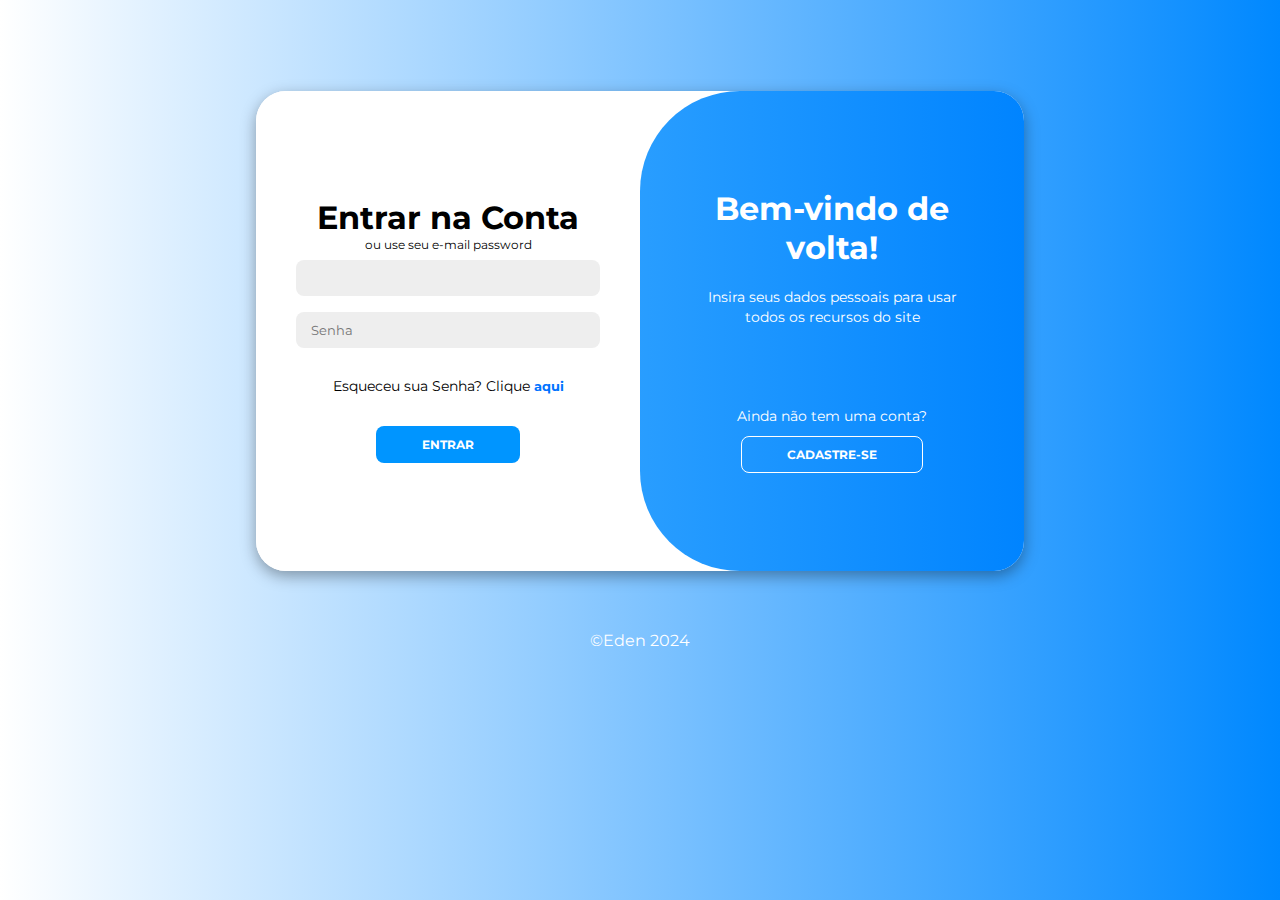
<file: TesteServletEden/edenServlet/src/main/webapp/index.html>
<!DOCTYPE html>
<html lang="pt-br">
<head>
    <meta charset="UTF-8">
    <meta name="viewport" content="width=device-width, initial-scale=1.0">
    <title>Eden</title>
    <link href="https://fonts.googleapis.com/css2?family=Montserrat:ital,wght@0,100..900;1,100..900&display=swap" rel="stylesheet">
    <link rel="stylesheet" href="edenLogin.css">
    <link rel="icon" href="EDEN logotipo png.png">
</head>

<!--&lt;!&ndash; Nav-Bar &ndash;&gt;-->
<!--<header class="main-header">-->
<!--    <nav>-->
<!--        <ul>-->
<!--&lt;!&ndash;            <li><a href="edenInicio.html">Início</a></li>&ndash;&gt;-->
<!--&lt;!&ndash;            <li><a href="edenInicio.html#app">App</a></li>&ndash;&gt;-->
<!--&lt;!&ndash;            <li><a href="edenQuemSomos.html">Quem somos</a></li>&ndash;&gt;-->
<!--            <li><a href="index.html">Login</a></li>-->
<!--&lt;!&ndash;            <li><a href="edenLoja.html">Loja</a></li>&ndash;&gt;-->
<!--        </ul>-->
<!--    </nav>-->
<!--</header>-->

<body>
    <!-- Div Container -->
    <div class="container" id="container">
        <!-- Form para criar um cadastro -->
        <div class="form cadastro" >
            <form action="cadastro-forms" method = "get"> <!-- chamar na classe Https -->
                <h1>Criando Conta</h1>
                <span>ou use seu e-mail registrado</span>
                <input name="nome-for" type="text" placeholder="Nome">
                <input name="email-for" type="email" placeholder="E-mail">
                <input name="pass-for" type="password" placeholder="Senha">
                <button>Cadastrar</button>
            </form>
        </div>

        <!-- Form para fazer login -->
        <div class="form login">
            <form action="login-forms" method = "get"> <!-- chamar na classe Https -->
                <h1>Entrar na Conta</h1>
                <span>ou use seu e-mail password</span>
                <input name="emailEnt-for" type="email">
                <input name="passEnt-for" type="password" placeholder="Senha">
                <p>Esqueceu sua Senha? Clique <a href="edenRedefinirSenha.html">aqui</a></p>
                <button>Entrar</button>
            </form>
        </div>

        <!-- Mensagem lateral Container -->
        <div class="alternar-container">
            <div class="alternar">

                <!-- Mensagem lateral Login -->
                <div class="alternar-painel alternar-direita">
                    <h1>Bem-vindo de volta!</h1>
                    <p>Insira seus dados pessoais para usar todos os recursos do site</p>
                    <br>
                    <p class="mensagemBotao">Ainda não tem uma conta?</p>
                    <button class="oculto" id="registro">Cadastre-se</button>
                </div>

                <!-- Mensagem lateral Cadastro -->
                <div class="alternar-painel alternar-esquerda">
                    <h1>Olá!</h1>
                    <p>Registre seus dados pessoais para usar todos os recursos do nosso site!</p>
                    <br>
                    <p class="mensagemBotao">Já tem uma conta?</p>
                    <button class="oculto" id="login">Entrar</button>
                </div>
            </div>
        </div> <!-- Fim mensagem lateral Container -->

    </div> <!-- Fim div container -->

    <!-- Footer -->
    <footer>
        ©Eden 2024
    </footer>

    <!-- Scrip JS -->
    <script >
        // Variavéis
        const container = document.getElementById('container');
        const registerBtn = document.getElementById('registro');
        const loginBtn = document.getElementById('login');

        // Adicionar transição ao clicar no botão
        registerBtn.addEventListener('click', () =>{
            container.classList.add("active");
        })

        // Remover transição ao clicar no botão
        loginBtn.addEventListener('click', () =>{
            container.classList.remove("active");
        })
    </script>
</body>
</html>
</file>
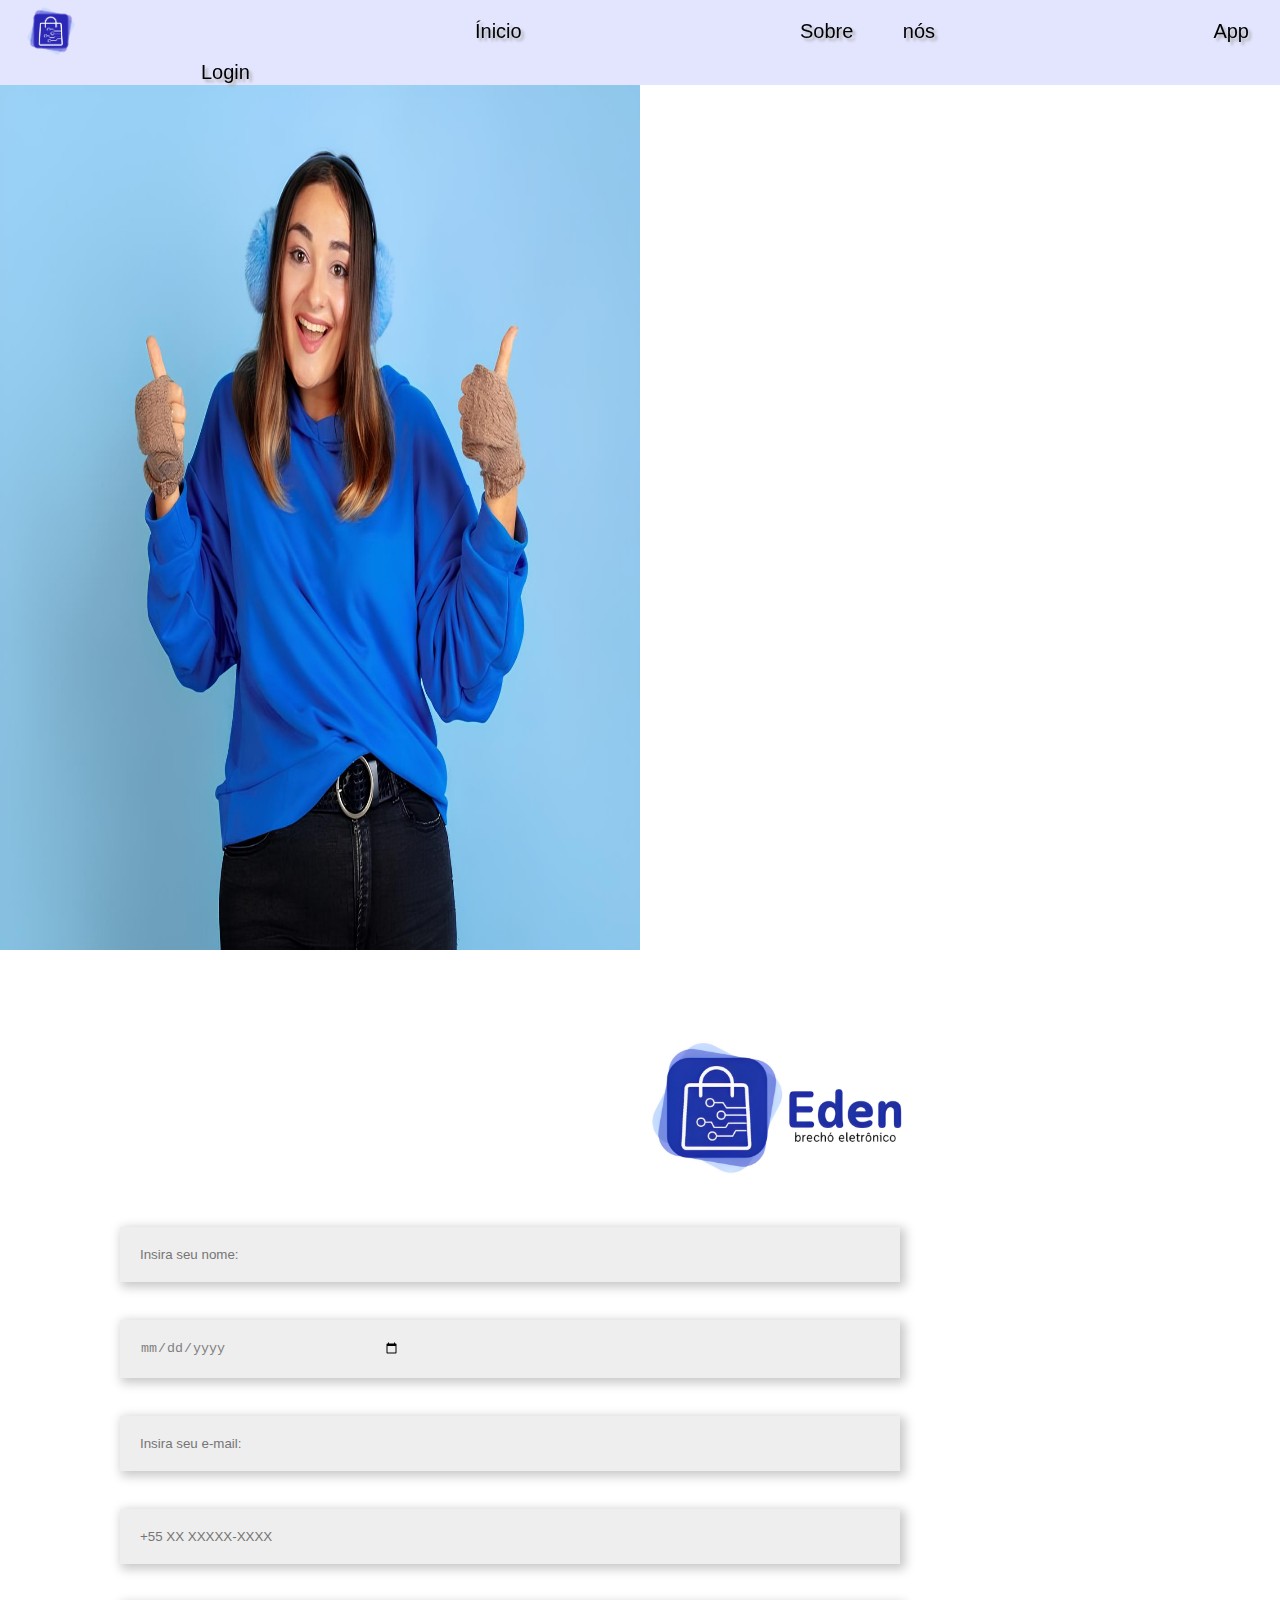
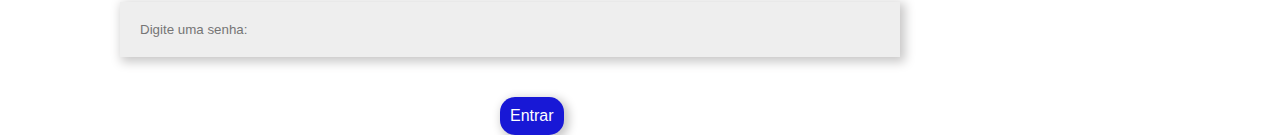
<file: HTML's/edenCadastro.html>
<!DOCTYPE html>
<html lang="pt-br">
<head>
    <meta charset="UTF-8">
    <meta name="viewport" content="width=device-width, initial-scale=1.0">
    <title>Cadastro</title>
    <link rel="icon" href="Imagens/EDEN logotipo.png">
    <link rel="stylesheet" href="CSS's/edenCadastro.css">
</head>
<body>
    <!-- NavBar -->
    <div class="sticky navbar">
        <a href="edenInicio.html"><img style="margin-left: 20px;" src="Imagens/EDEN logotipo png.png" alt="Ícone app Eden" id="icone-eden"></a>
        <a id="item" style="margin-left: 24.7%;" href="edenInicio.html">Ínicio</a>
        <a id="item" style="margin-left: 200px;"href="edenInicio.html#sobreNos">Sobre nós</a>
        <a id="item" style="margin-left: 200px;"href="edenInicio.html#app">App</a>
        <a id="item" style="margin-left: 200px;"href="edenLogin.html">Login</a>
    </div>

    <!-- Imagens  -->
    <img src="Imagens/Mulher feliz.jpg" alt="" class="imgMulher">

    <img src="Imagens/Wallpaper Eden.png" alt="" class="imgEden">

    <!-- Campos para cadastro -->
    <form action="" class="forms">
        <input class="box" type="text" name="fnome" placeholder="Insira seu nome:">
        <br>
        <br>
        <input class="box" type="date" name="fdata">
        <br>
        <br>
        <input class="box" type="email" name="femail" id="" placeholder="Insira seu e-mail:">
        <br>
        <br>
        <input class="box" type="tel" name="ftelefone" placeholder="+55 XX XXXXX-XXXX"
        max="11">
        <br>
        <br>
        <input class="box" type="password" name="fsenha" id="" maxlength="15" placeholder="Digite uma senha:">
    </form>

    <!-- Botão -->
    <a href="" class="entrar">Entrar</a>
</body>
</html>
</file>
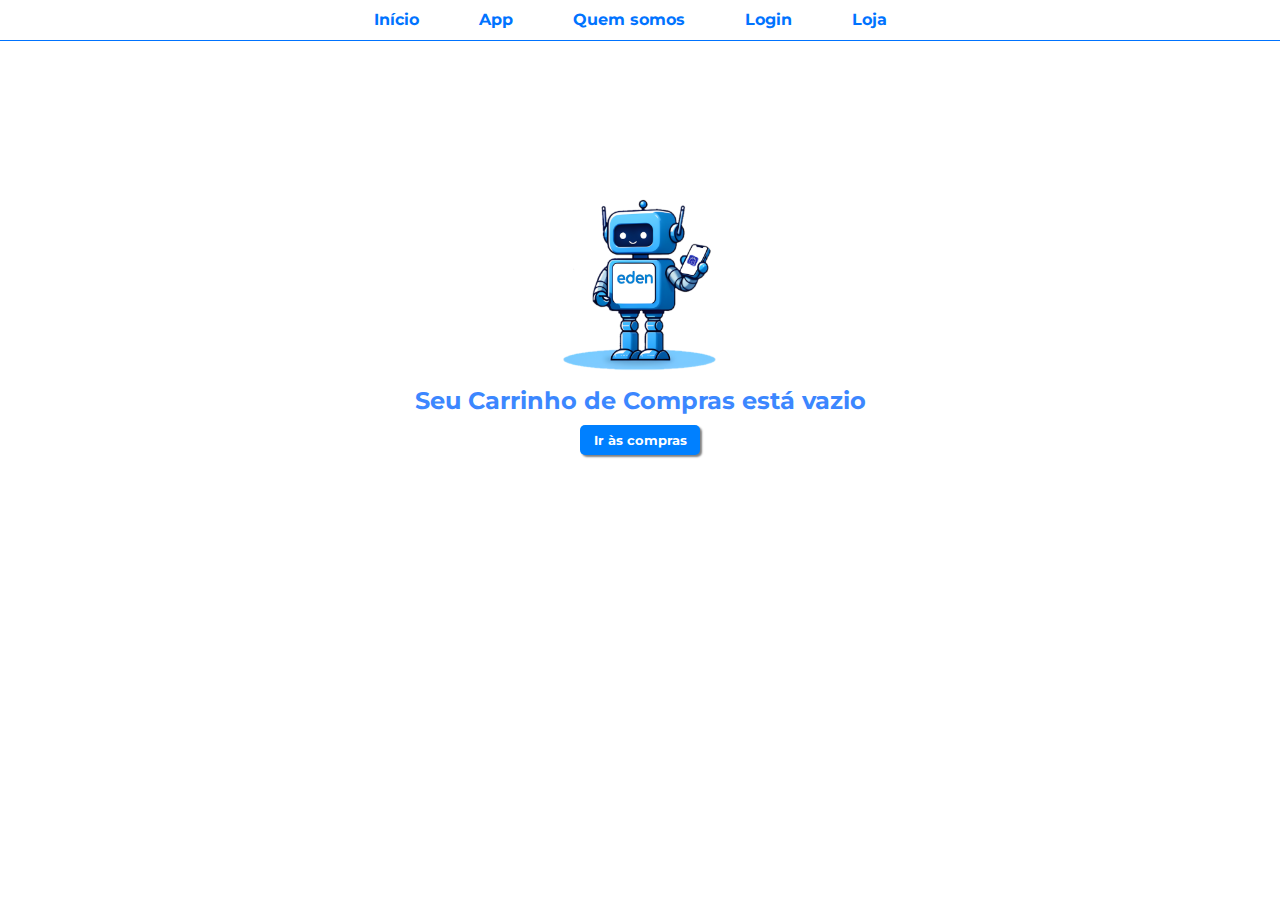
<file: HTML's/edenCarrinhoCompras.html>
<!DOCTYPE html>
<html lang="pt-br">
<head>
    <meta charset="UTF-8">
    <meta name="viewport" content="width=device-width, initial-scale=1.0">
    <title>Carrinho</title>
    <link href="https://fonts.googleapis.com/css2?family=Montserrat:ital,wght@0,100..900;1,100..900&display=swap" rel="stylesheet">
    <link rel="stylesheet" href="CSS's/edenCarrinhoCompras.css">
    <link rel="icon" href="Imagens/EDEN logotipo png.png">
</head>

<!-- Nav-Bar -->
<header class="main-header">
    <nav>
        <ul>
            <li><a href="edenInicio.html">Início</a></li>
            <li><a href="edenInicio.html#app">App</a></li>
            <li><a href="edenQuemSomos.html">Quem somos</a></li>
            <li><a href="edenLogin.html">Login</a></li>
            <li><a href="edenLoja.html">Loja</a></li>

            <a href=""><img src="Imagens/Perfil.png" alt="" id="perfil"></a>
        </ul>
    </nav>
</header>

<body>
    <container>
        <div class="partePrincipal">
            <img src="Imagens/Robo.png" alt="" id="robo">
            <h2>Seu Carrinho de Compras está vazio</h2>
            <button><a href="edenLoja.html">Ir às compras</a></button>
        </div>
    </container>
</body>
</html>
</file>
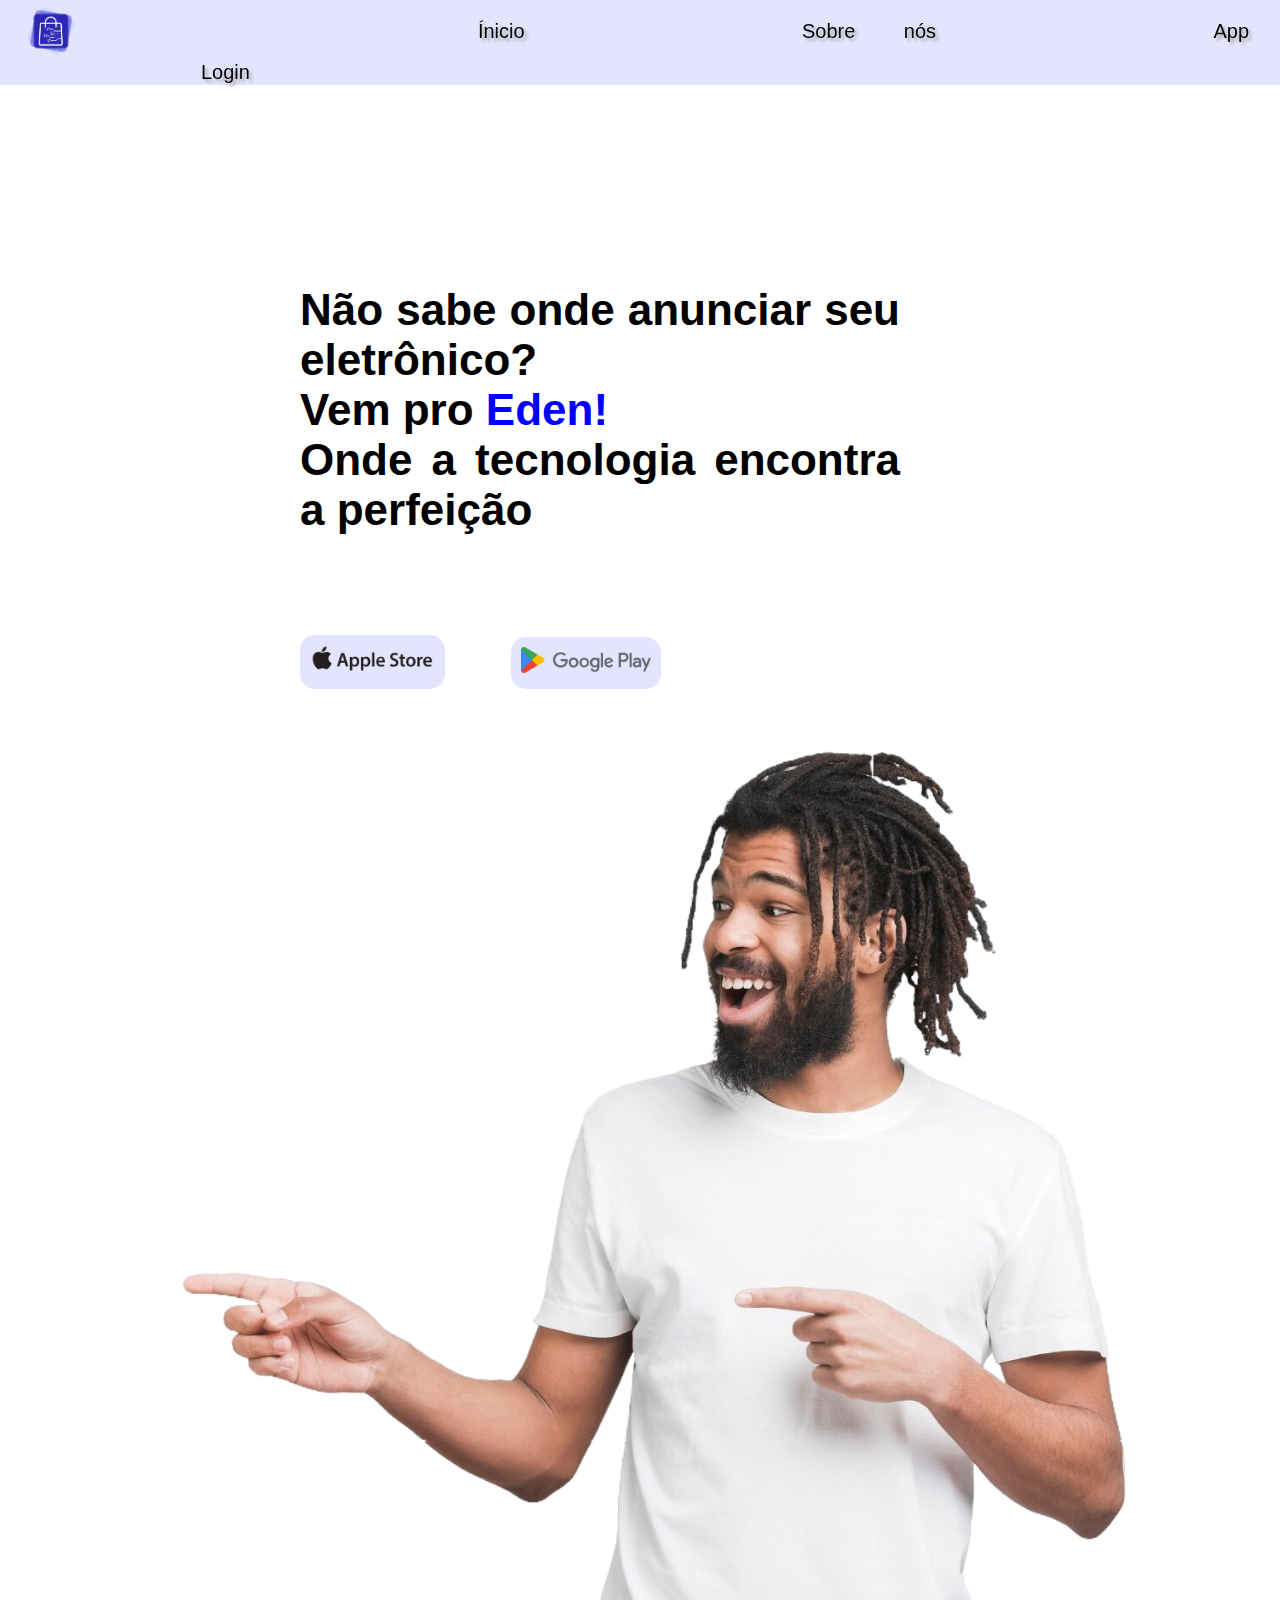
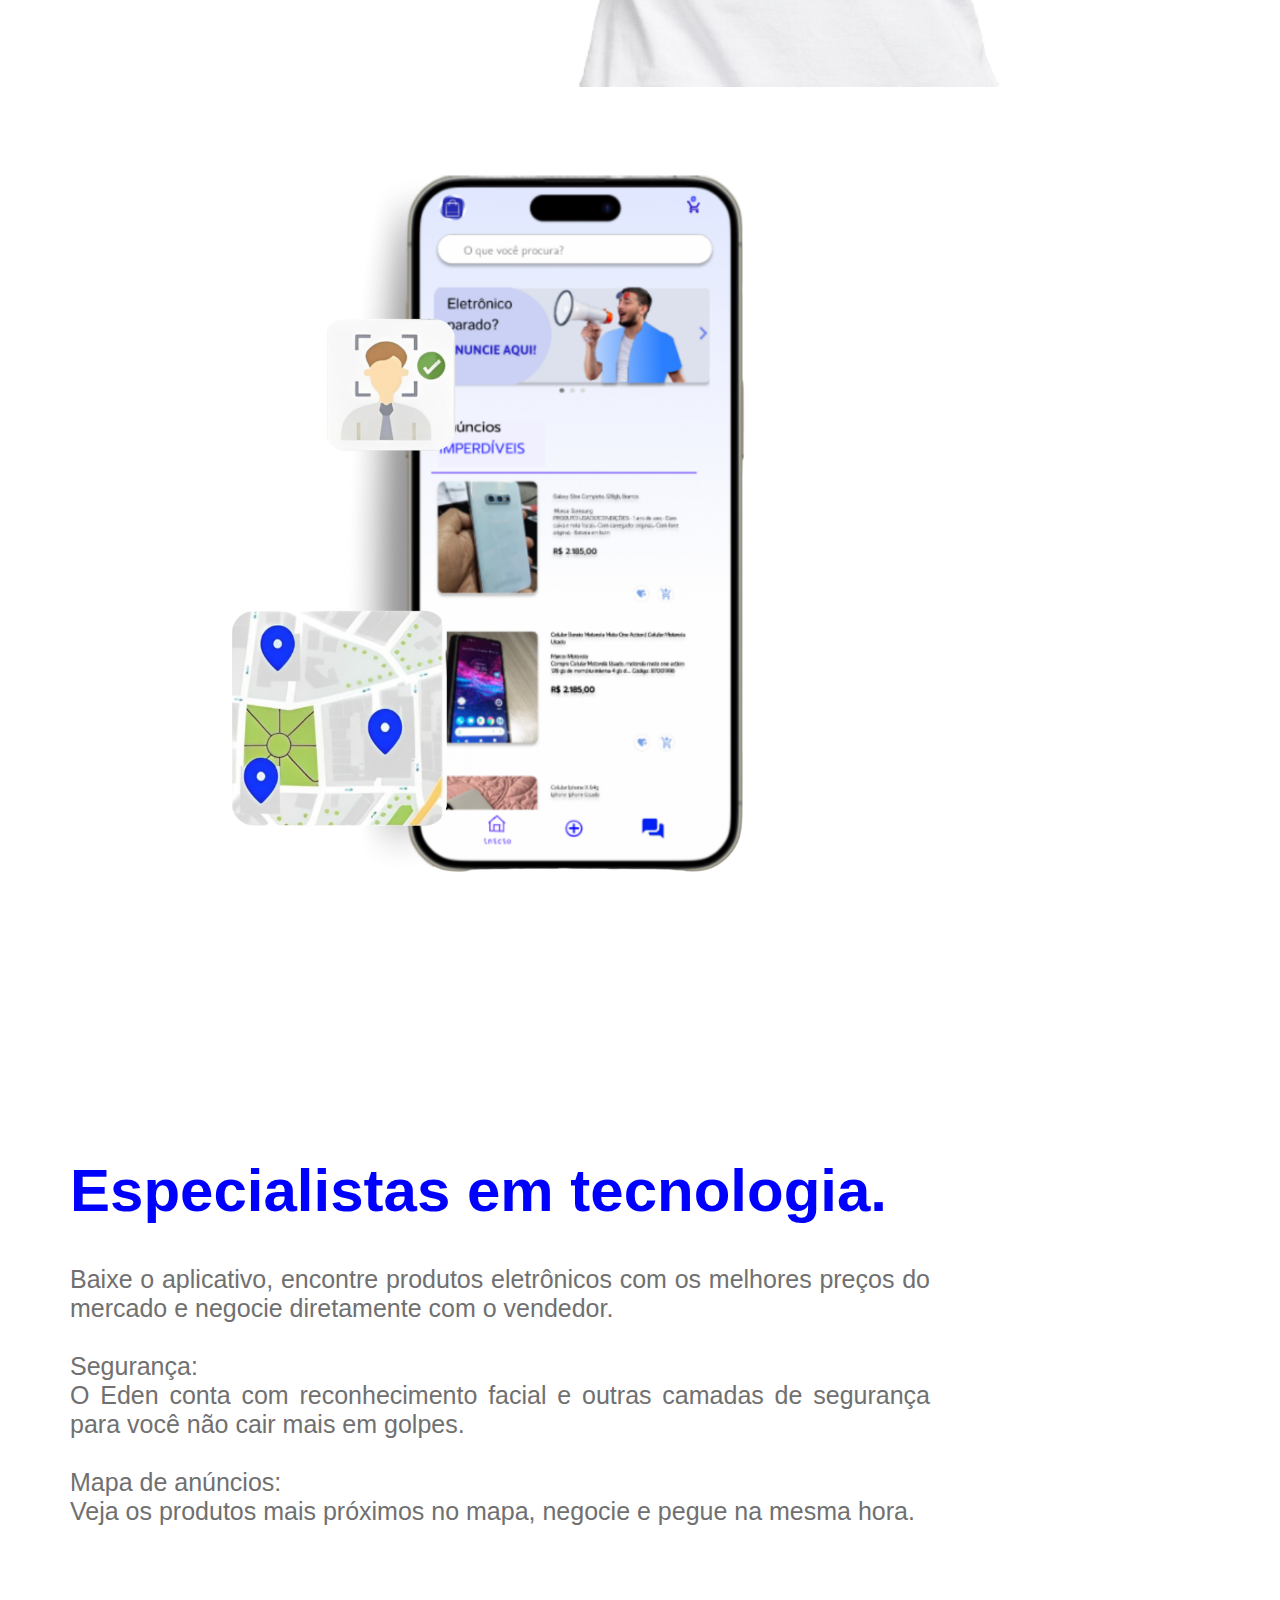
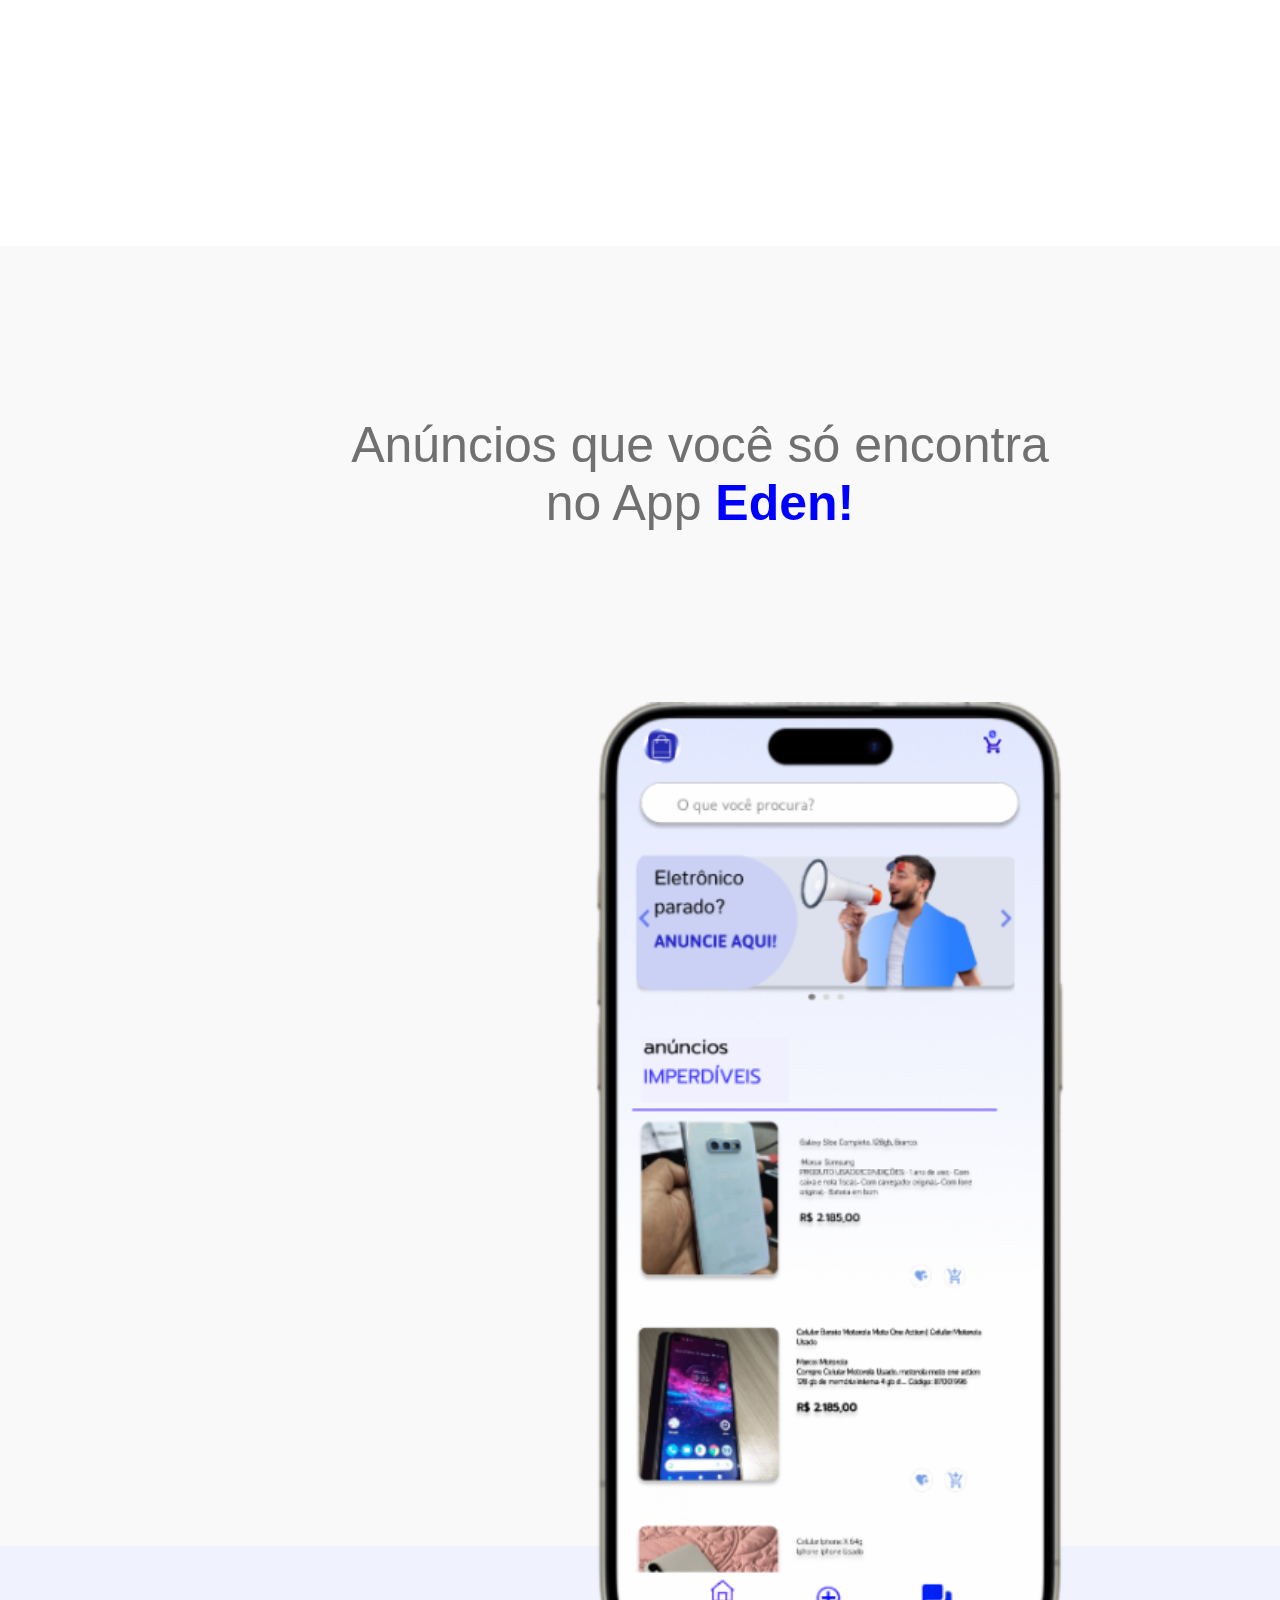
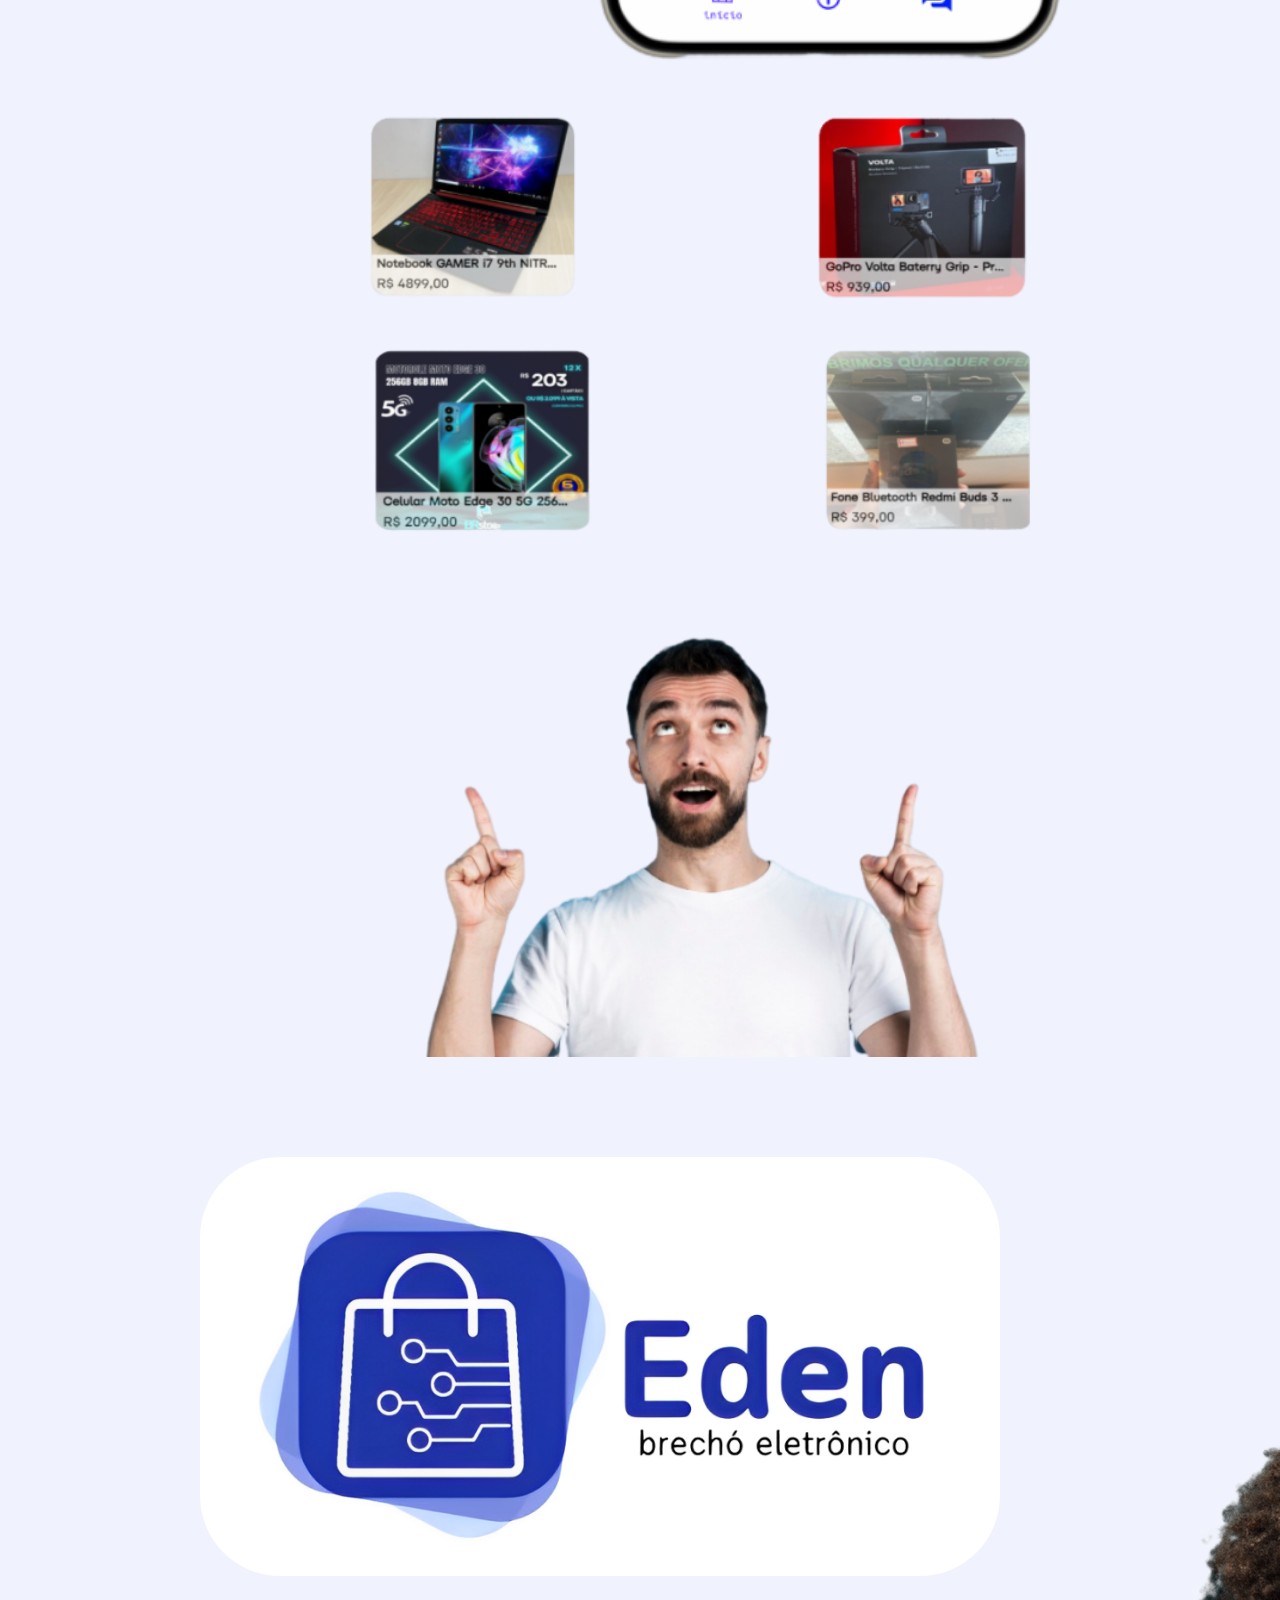
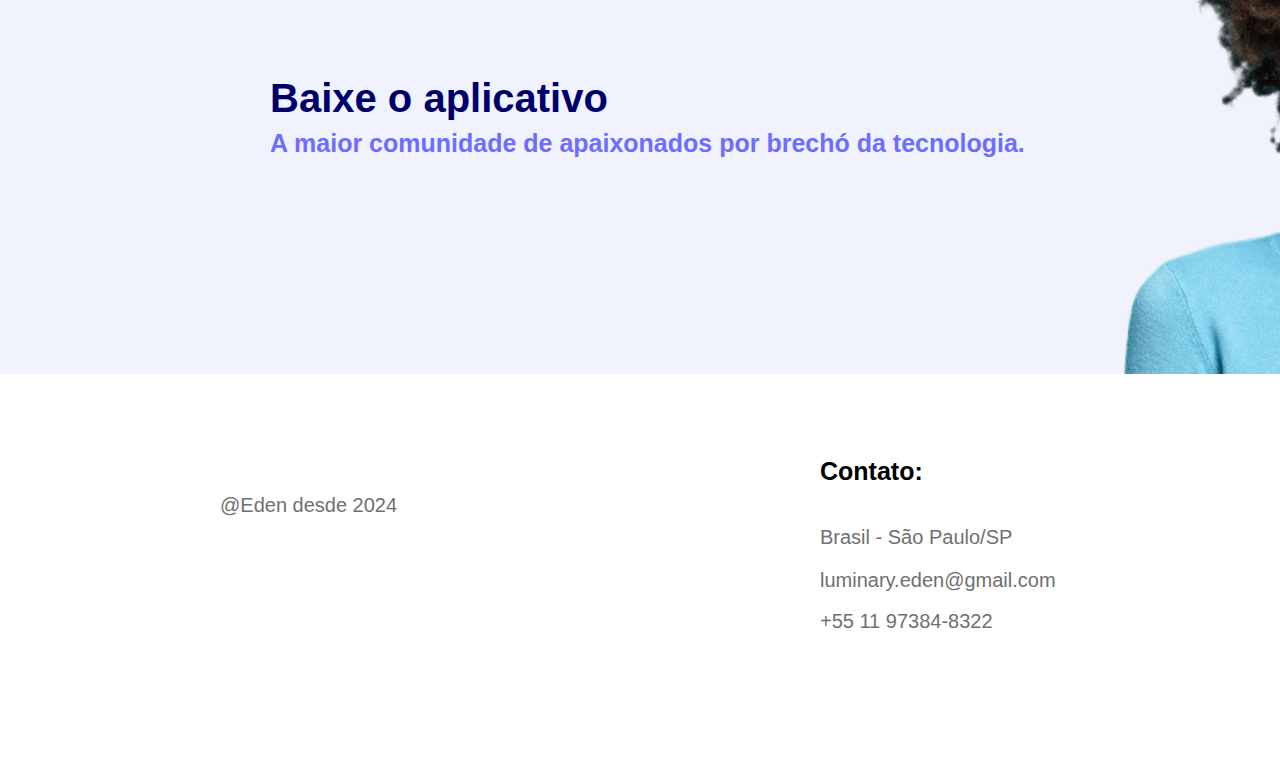
<file: HTML's/edenInicio.html>
<!DOCTYPE html>
<html lang="pt-br">
<head>
    <meta charset="UTF-8">
    <meta name="viewport" content="width=device-width, initial-scale=1.0">
    <title>Eden</title>
    <link rel="stylesheet" href="CSS's/edenInicio.css">
    <link rel="icon" href="Imagens/EDEN logotipo.png">
</head>
<body>
    <!-- NavBar -->
    <div class="sticky navbar">
        <a id="nohover" href="edenInicio.html"><img style="margin-left: 20px;" src="Imagens/EDEN logotipo png.png" alt="Ícone app Eden" id="icone-eden"></a>
        <a id="item" style="margin-left: 25%;" href="#topoPagina">Ínicio</a>
        <a id="item" style="margin-left: 200px;"href="#sobreNos">Sobre nós</a>
        <a id="item" style="margin-left:  200px;"href="#app">App</a>
        <a id="item" style="margin-left: 200px;"href="edenLogin.html">Login</a>
    </div>


    <!-- Primeira parte da Tela Inicial -->
    <div class="parte1" id="topoPagina">
        <div class="textoHomem">
            <div>
                <h1>Não sabe onde anunciar seu eletrônico?
                <br>Vem pro <strong style="color: blue;">Eden!</strong>
                <br> Onde a tecnologia encontra a perfeição</h1>
            </div>
            <div class="botao">
                <img src="Imagens/Apple store logo.png" alt="" class="appleStoreLogo">
            </div>
            <div class="botao">
                <img src="Imagens/Google Play logo.png" alt="" class="googlePlayLogo">
            </div>
        </div>
        <img src="Imagens/homem_inicio_eden.png" alt="" id="homemInicio">
    </div>


    <!-- Segunda parte da tela Inicial -->
    <div class="parte2" id="sobreNos">
        <img src="Imagens/Celular parte2.png" alt="" id="celularInicio">
        <div class="textoCelular">
            <p style="color: blue;  font-size: 60px;"><strong>Especialistas em tecnologia.</strong></p>
            <p>Baixe o aplicativo, encontre produtos eletrônicos com os melhores preços do mercado e negocie diretamente com o vendedor.
            <br>
            <br>Segurança:
            <br>O Eden conta com reconhecimento facial e outras camadas de segurança para você não cair mais em golpes.
            <br>
            <br>Mapa de anúncios:
            <br>Veja os produtos mais próximos no mapa, negocie e pegue na mesma hora.</p>
        </div>
    </div>


    <!-- Terceira parte da tela Inicial -->
    <div class="parte3" id="app">
        <div class="textoAnuncio">
            <p style="font-size: 50px;">Anúncios que você só encontra no App <strong style="color: blue;">Eden!</strong></p>
        </div>
        <img src="Imagens/Celular parte3.png" alt="" class="celularParte3">
        <img src="Imagens/exemplo anúncios.png" alt="" class="exemploAnuncios">
        <img src="Imagens/Homem apontando para cima.png" alt="" class="homemApontandoParaCima">
    </div>


    <!-- Quarta parte da tela Inicial -->
    <div class="parte4">
        <img src="Imagens/Wallpaper Eden.png" alt="" id="logoEden">
        <div class="textoParte4">
            <p style="color: rgb(0, 0, 108);font-size: 40px;"><strong>Baixe o aplicativo</strong></p>
            <p style="color: rgba(111, 108, 255, 1);"><strong>A maior comunidade de apaixonados por brechó da tecnologia.</strong></p>
        </div>
        <img src="Imagens/Mulher sorridente inicio.png" alt="" id="mulherSorridente">
    </div>


    <!-- Última parte da tela Inicial -->
    <div class="parte5">
        <div class="edenSince">
            <p style="font-size: 20px;">@Eden desde 2024</p>
        </div>

        <div class="bloco1">
            <p style="color: black;"><strong>Contato:</strong></p>
            <p style="font-size: 20px;">Brasil - São Paulo/SP</p>
            <a href="mailto:luminary.eden@gmail.com" id="gmailEden" class="hoverTelMail">luminary.eden@gmail.com</a>
            <br>
            <br>
            <a href="tel:+5511973848322" id="telefoneContato" class="hoverTelMail">+55 11 97384-8322</a>
        </div>

        <div class="bloco2">
            <p style="color: black;"><strong>Transparência:</strong></p>
            <a id="item" href="edenTermosdeUso.html" class="termoDeUsoBotao">Termos de Uso</a>
            <a id="item" href="edenPoliticaDePrivacidade.html" class="politicaDePrivacidadeBotao">Política de Privacidade</a>
        </div>
    </div>
</body>
</html>
</file>
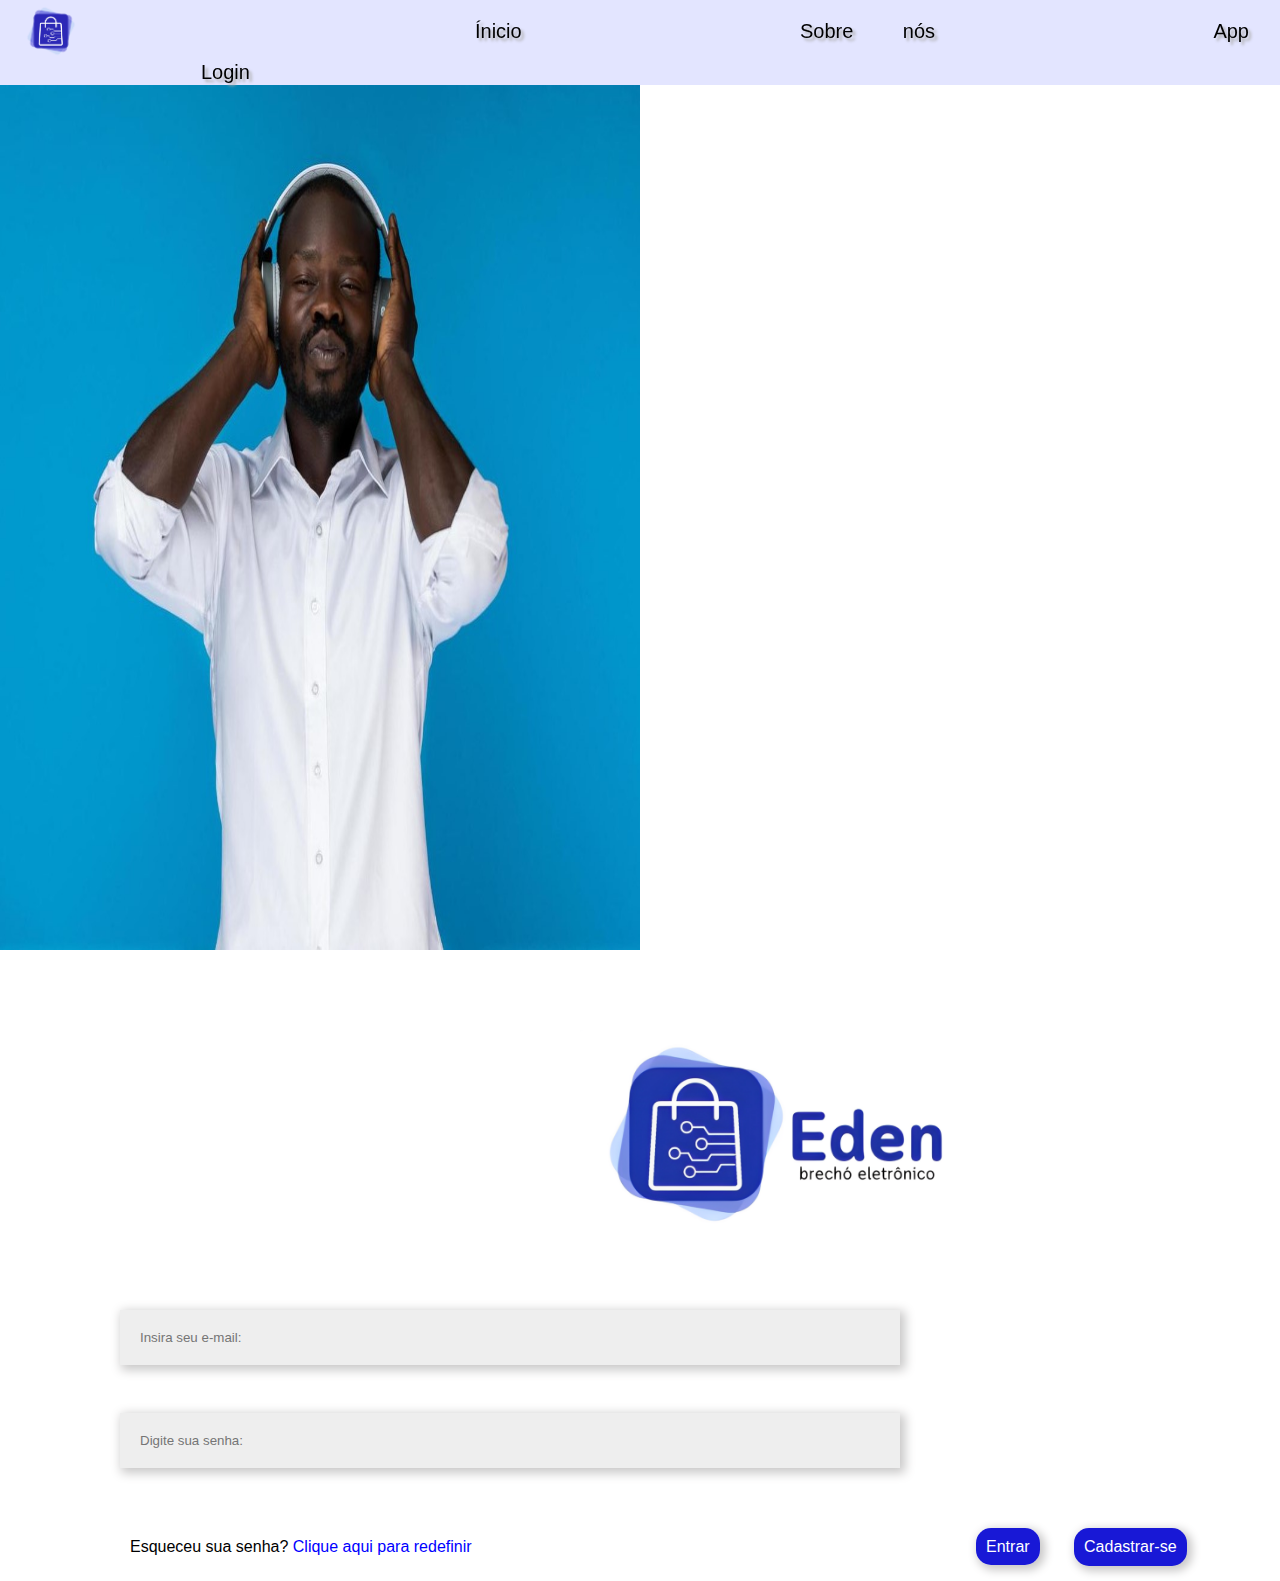
<file: HTML's/edenLogin.html>
<!DOCTYPE html>
<html lang="pt-br">
<head>
    <meta charset="UTF-8">
    <meta name="viewport" content="width=device-width, initial-scale=1.0">
    <title>Login</title>
    <link rel="icon" href="Imagens/EDEN logotipo.png">
    <link rel="stylesheet" href="CSS's/edenLogin.css">
</head>
<body>
    <!-- NavBar -->
    <div class="sticky navbar">
        <a href="edenInicio.html"><img style="margin-left: 20px;" src="Imagens/EDEN logotipo png.png" alt="Ícone app Eden" id="icone-eden"></a>
        <a id="item" style="margin-left: 24.7%;" href="edenInicio.html" >Ínicio</a>
        <a id="item" style="margin-left:  200px;"href="edenInicio.html#sobreNos">Sobre nós</a>
        <a id="item" style="margin-left:  200px;"href="edenInicio.html#app">App</a>
        <a id="item" style="margin-left: 200px;"href="edenLogin.html">Login</a>
    </div>

    <!-- Imagens -->
    <img src="Imagens/Homem fone-de-ouvido.jpg" alt="" class="imgHomem">

    <img src="Imagens/Wallpaper Eden.png" alt="" class="imgEden">

    <!-- Campos para login -->
    <form action="">
        <input class="box" type="email" name="femail" id="" placeholder="Insira seu e-mail:">
        <br>
        <br>
        <input class="box" type="password" name="fsenha" id="" maxlength="15" placeholder="Digite sua senha:">
    </form>

    <!-- Redefinir Senha -->
    <p class="redefinirSenha">Esqueceu sua senha? <a href="edenRedefinirSenha.html" class="linkRedefinirSenha">Clique aqui para redefinir</a></p>

    <!-- Botões -->
    <a href="" class="entrar">Entrar</a>
    <a href="edenCadastro.html" class="cadastrar">Cadastrar-se</a>
</body>
</html>
</file>
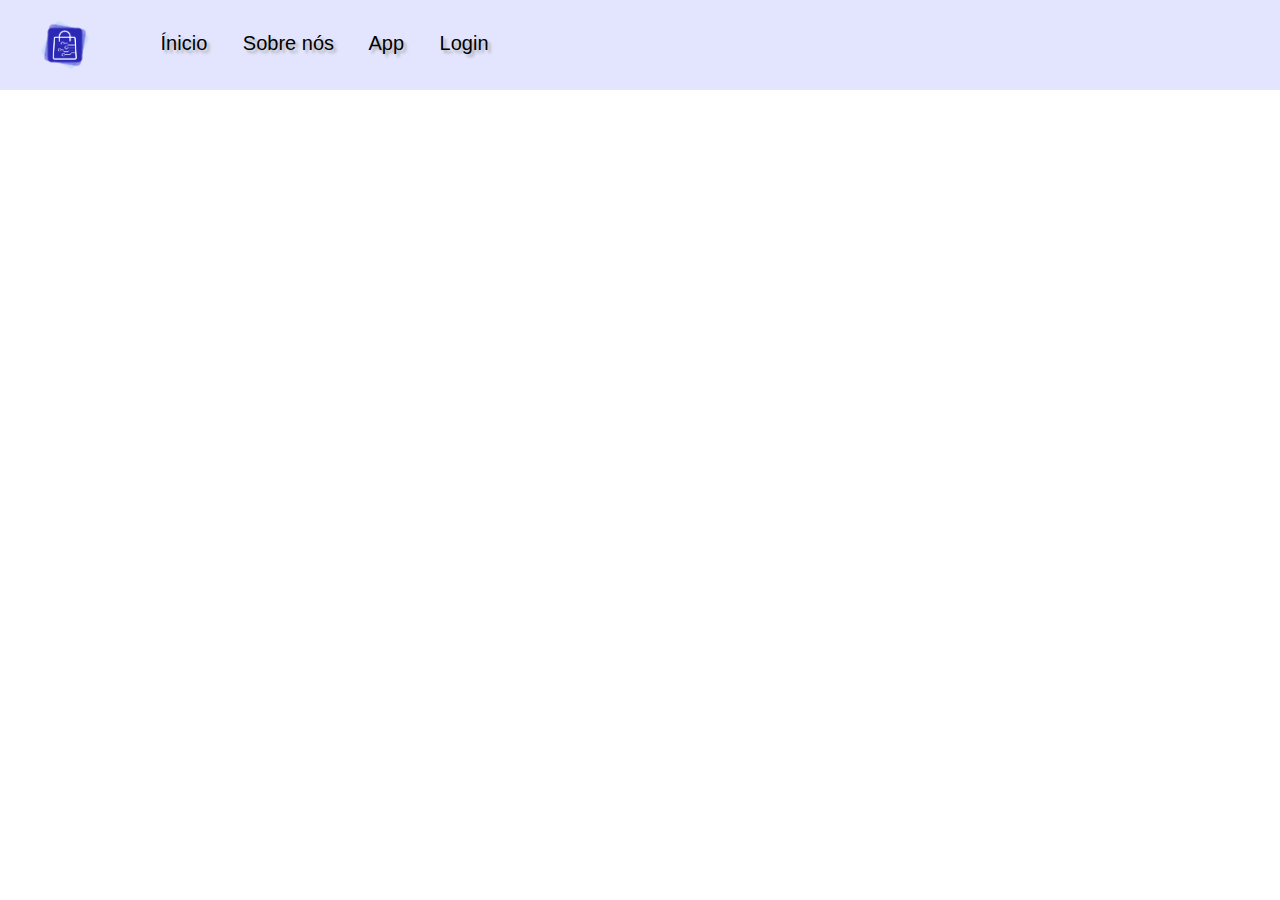
<file: HTML's/edenPoliticaDePrivacidade.html>
<!DOCTYPE html>
<html lang="pt-br">
<head>
    <meta charset="UTF-8">
    <meta name="viewport" content="width=device-width, initial-scale=1.0">
    <title>Politica de Privacidade</title>
    <link rel="icon" href="Imagens/EDEN logotipo.png">
    <link rel="stylesheet" href="CSS's/edenPoliticaDePrivacidade.css">
</head>
<body>
    <!-- NavBar -->
    <div class="sticky navbar">
        <a href="edenInicio.html"><img style="margin-left: 20px;" src="Imagens/EDEN logotipo png.png" alt="Ícone app Eden" id="icone-eden"></a>
        <a style="margin-left: 30px;" href="edenInicio.html">Ínicio</a>
        <a href="edenInicio.html">Sobre nós</a>
        <a href="edenInicio.html">App</a>
        <a href="edenLogin.html">Login</a>
    </div>
</body>
</html>
</file>
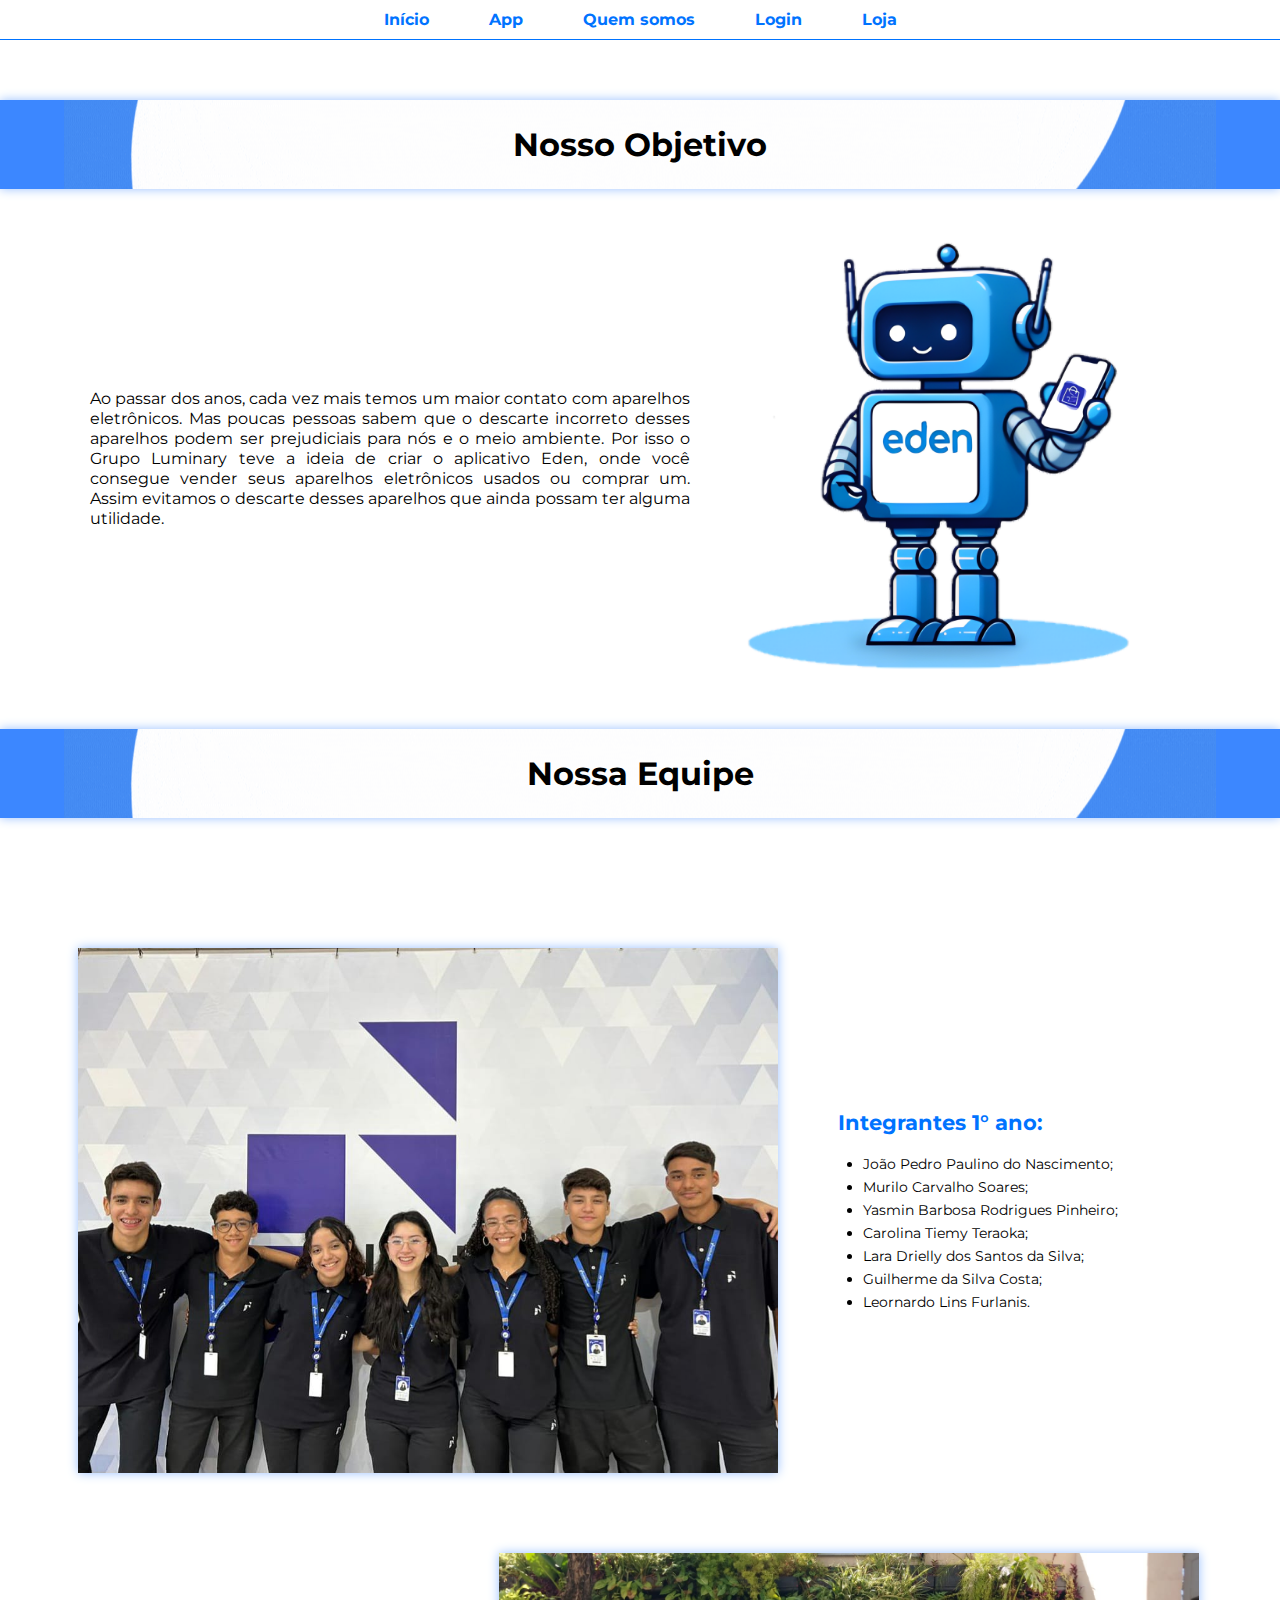
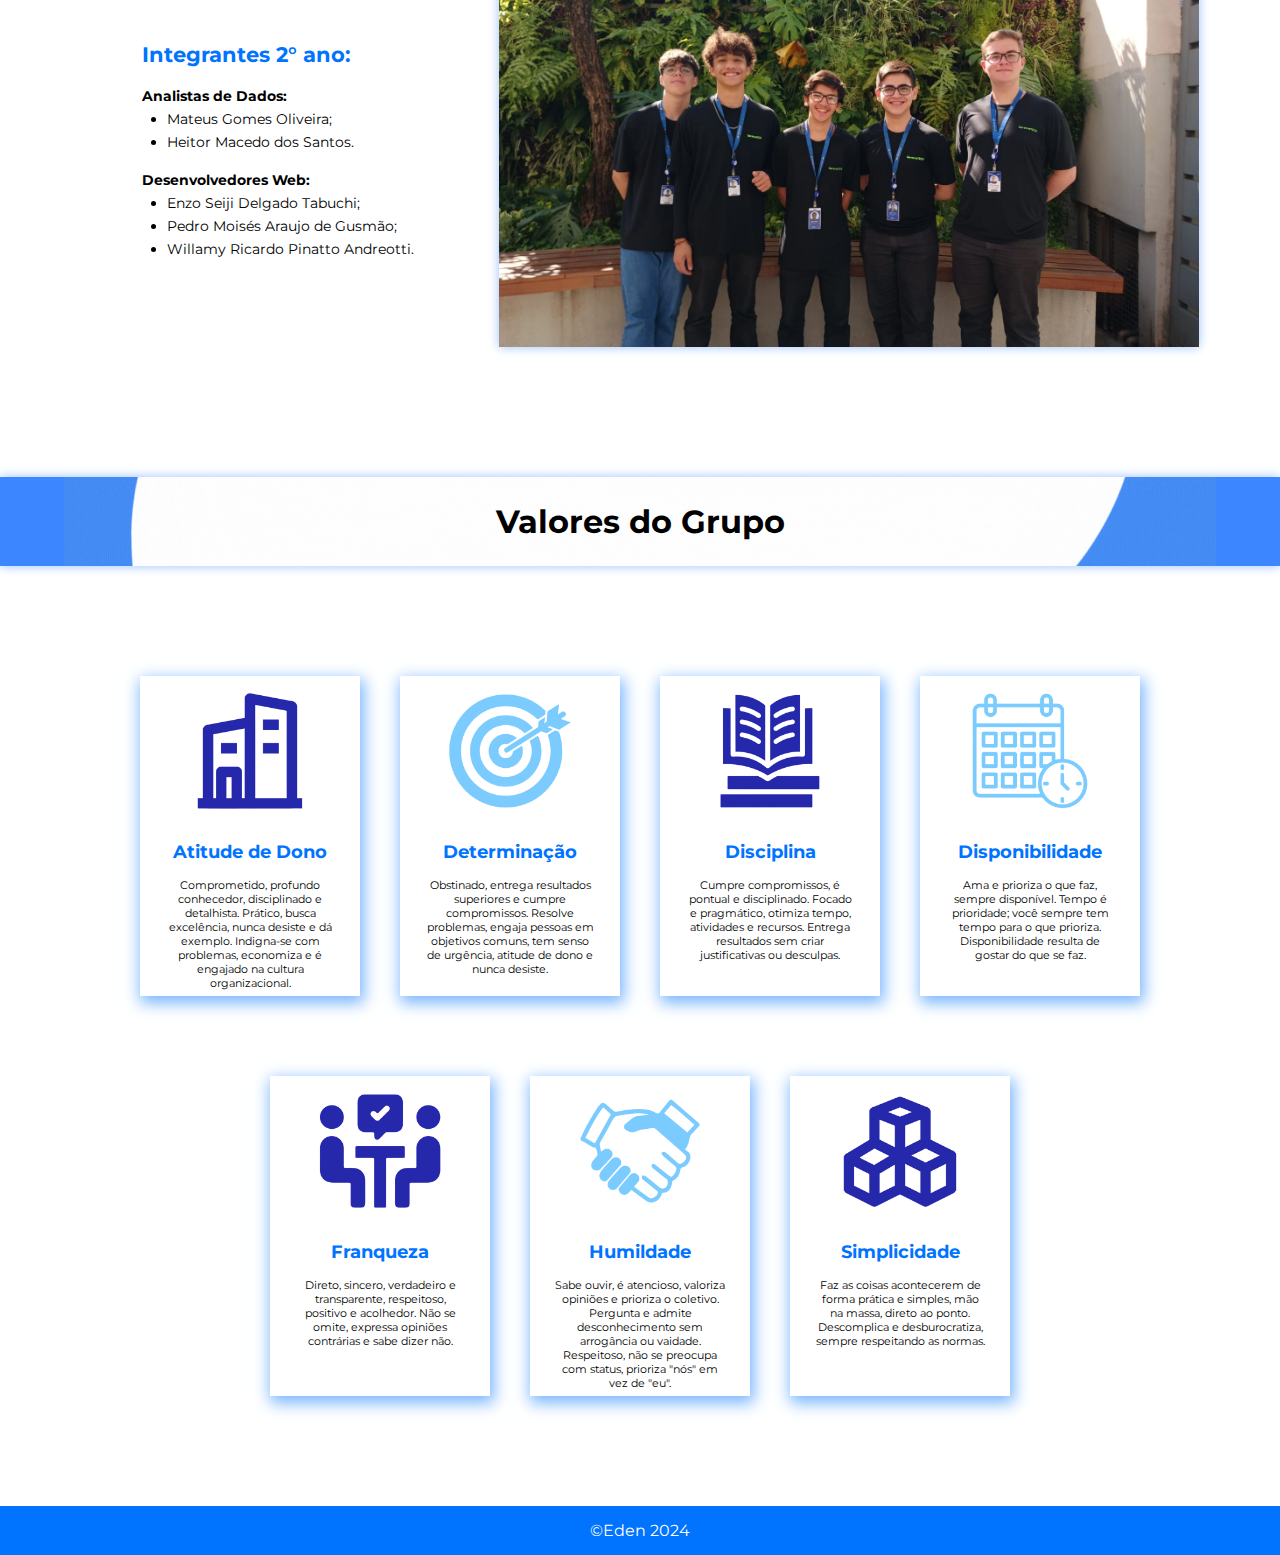
<file: HTML's/edenQuemSomos.html>
<!DOCTYPE html>
<html lang="pt-br">
<head>
    <meta charset="UTF-8">
    <meta name="viewport" content="width=device-width, initial-scale=1.0">
    <title>Quem Somos</title>
    <link href="https://fonts.googleapis.com/css2?family=Montserrat:ital,wght@0,100..900;1,100..900&display=swap" rel="stylesheet">
    <link rel="stylesheet" href="CSS's/edenQuemSomos.css">
    <link rel="icon" href="Imagens/EDEN logotipo png.png">
</head>

<!-- Nav-Bar -->
<header class="main-header">
    <nav>
        <ul>
            <li><a href="edenInicio.html">Início</a></li>
            <li><a href="edenInicio.html#app">App</a></li>
            <li><a href="edenQuemSomos.html">Quem somos</a></li>
            <li><a href="edenLogin.html">Login</a></li>
            <li><a href="edenLoja.html">Loja</a></li>
        </ul>
    </nav>
</header>

<body>
    <!-- Objetivo Título -->
    <section class="separador primeiroSeparador">
        <div class="separadorConteudo">
            <h2>Nosso Objetivo</h2>
        </div>
    </section>

    <container1>
        <div class="parte1">
            <p>Ao passar dos anos, cada vez mais temos um maior contato com aparelhos eletrônicos. Mas poucas pessoas sabem que o descarte incorreto desses aparelhos podem ser prejudiciais para nós e o meio ambiente. Por isso o Grupo Luminary teve a ideia de criar o aplicativo Eden, onde você consegue vender seus aparelhos eletrônicos usados ou comprar um. Assim evitamos o descarte desses aparelhos que ainda possam ter alguma utilidade.</p>

            <img src="Imagens/Robo.png" alt="">
        </div>
    </container1>

    <!-- Título Equipe -->
    <section class="separador">
        <div class="separadorConteudo">
            <h2>Nossa Equipe</h2>
        </div>
    </section>

    <container2>
        <div class="parte2">
            <div class="equipe1ano">
                <img src="Imagens/Equipe 1° ano.jpeg" alt="">

                <div class="textoParte2">
                    <h2>Integrantes 1° ano:</h2>

                    <ul>
                        <li>João Pedro Paulino do Nascimento;</li>
                        <li>Murilo Carvalho Soares;</li>
                        <li>Yasmin Barbosa Rodrigues Pinheiro;</li>
                        <li>Carolina Tiemy Teraoka;</li>
                        <li>Lara Drielly dos Santos da Silva;</li>
                        <li>Guilherme da Silva Costa;</li>
                        <li>Leornardo Lins Furlanis.</li>
                    </ul>
                    <p></p>
                </div>
            </div>

            <div class="equipe2ano">
                <img src="Imagens/Equipe 2° ano.jpeg" alt="">

                <div class="textoParte2">
                    <h2>Integrantes 2° ano:</h2>

                    <h4>Analistas de Dados:</h4>
                    <ul>
                        <li>Mateus Gomes Oliveira;</li>
                        <li>Heitor Macedo dos Santos.</li>
                    </ul>

                    <h4>Desenvolvedores Web:</h4>
                    <ul>
                        <li>Enzo Seiji Delgado Tabuchi;</li>
                        <li>Pedro Moisés Araujo de Gusmão;</li>
                        <li>Willamy Ricardo Pinatto Andreotti.</li>
                    </ul>
                </div>
            </div>
        </div>
    </container2>

    <!-- Título Valores -->
    <section class="separador">
        <div class="separadorConteudo">
            <h2>Valores do Grupo</h2>
        </div>
    </section>

    <container3>
        <div class="parte3">
            <div class="valores">
                <div class="box">
                    <div class="img"><img src="Imagens/Atitude de dono.png" alt=""></div>
    
                    <h5>Atitude de Dono</h5>
                    <p>Comprometido, profundo conhecedor, disciplinado e detalhista. Prático, busca excelência, nunca desiste e dá exemplo. Indigna-se com problemas, economiza e é engajado na cultura organizacional.</p>
                </div>

                <div class="box">
                    <div class="img"><img src="Imagens/Determinação.png" alt=""></div>
    
                    <h5>Determinação</h5>
                    <p>Obstinado, entrega resultados superiores e cumpre compromissos. Resolve problemas, engaja pessoas em objetivos comuns, tem senso de urgência, atitude de dono e nunca desiste.</p>
                </div>

                <div class="box">
                    <div class="img"><img src="Imagens/Disciplina.png" alt=""></div>
    
                    <h5>Disciplina</h5>
                    <p>Cumpre compromissos, é pontual e disciplinado. Focado e pragmático, otimiza tempo, atividades e recursos. Entrega resultados sem criar justificativas ou desculpas.</p>
                </div>

                <div class="box">
                    <div class="img"><img src="Imagens/Disponibilidade.png" alt=""></div>
    
                    <h5>Disponibilidade</h5>
                    <p>Ama e prioriza o que faz, sempre disponível. Tempo é prioridade; você sempre tem tempo para o que prioriza. Disponibilidade resulta de gostar do que se faz.</p>
                </div>

                <div class="box">
                    <div class="img"><img src="Imagens/Franqueza.png" alt=""></div>
    
                    <h5>Franqueza</h5>
                    <p>Direto, sincero, verdadeiro e transparente, respeitoso, positivo e acolhedor. Não se omite, expressa opiniões contrárias e sabe dizer não.</p>
                </div>

                <div class="box">
                    <div class="img"><img src="Imagens/Humildade.png" alt=""></div>
    
                    <h5>Humildade</h5>
                    <p>Sabe ouvir, é atencioso, valoriza opiniões e prioriza o coletivo. Pergunta e admite desconhecimento sem arrogância ou vaidade. Respeitoso, não se preocupa com status, prioriza "nós" em vez de "eu".</p>
                </div>

                <div class="box">
                    <div class="img"><img src="Imagens/Simplicidade.png" alt=""></div>
    
                    <h5>Simplicidade</h5>
                    <p>Faz as coisas acontecerem de forma prática e simples, mão na massa, direto ao ponto. Descomplica e desburocratiza, sempre respeitando as normas.</p>
                </div>
            </div>
        </div>
        </div>
    </container3>

    <footer>
        ©Eden 2024
    </footer>
</body>
</html>
</file>
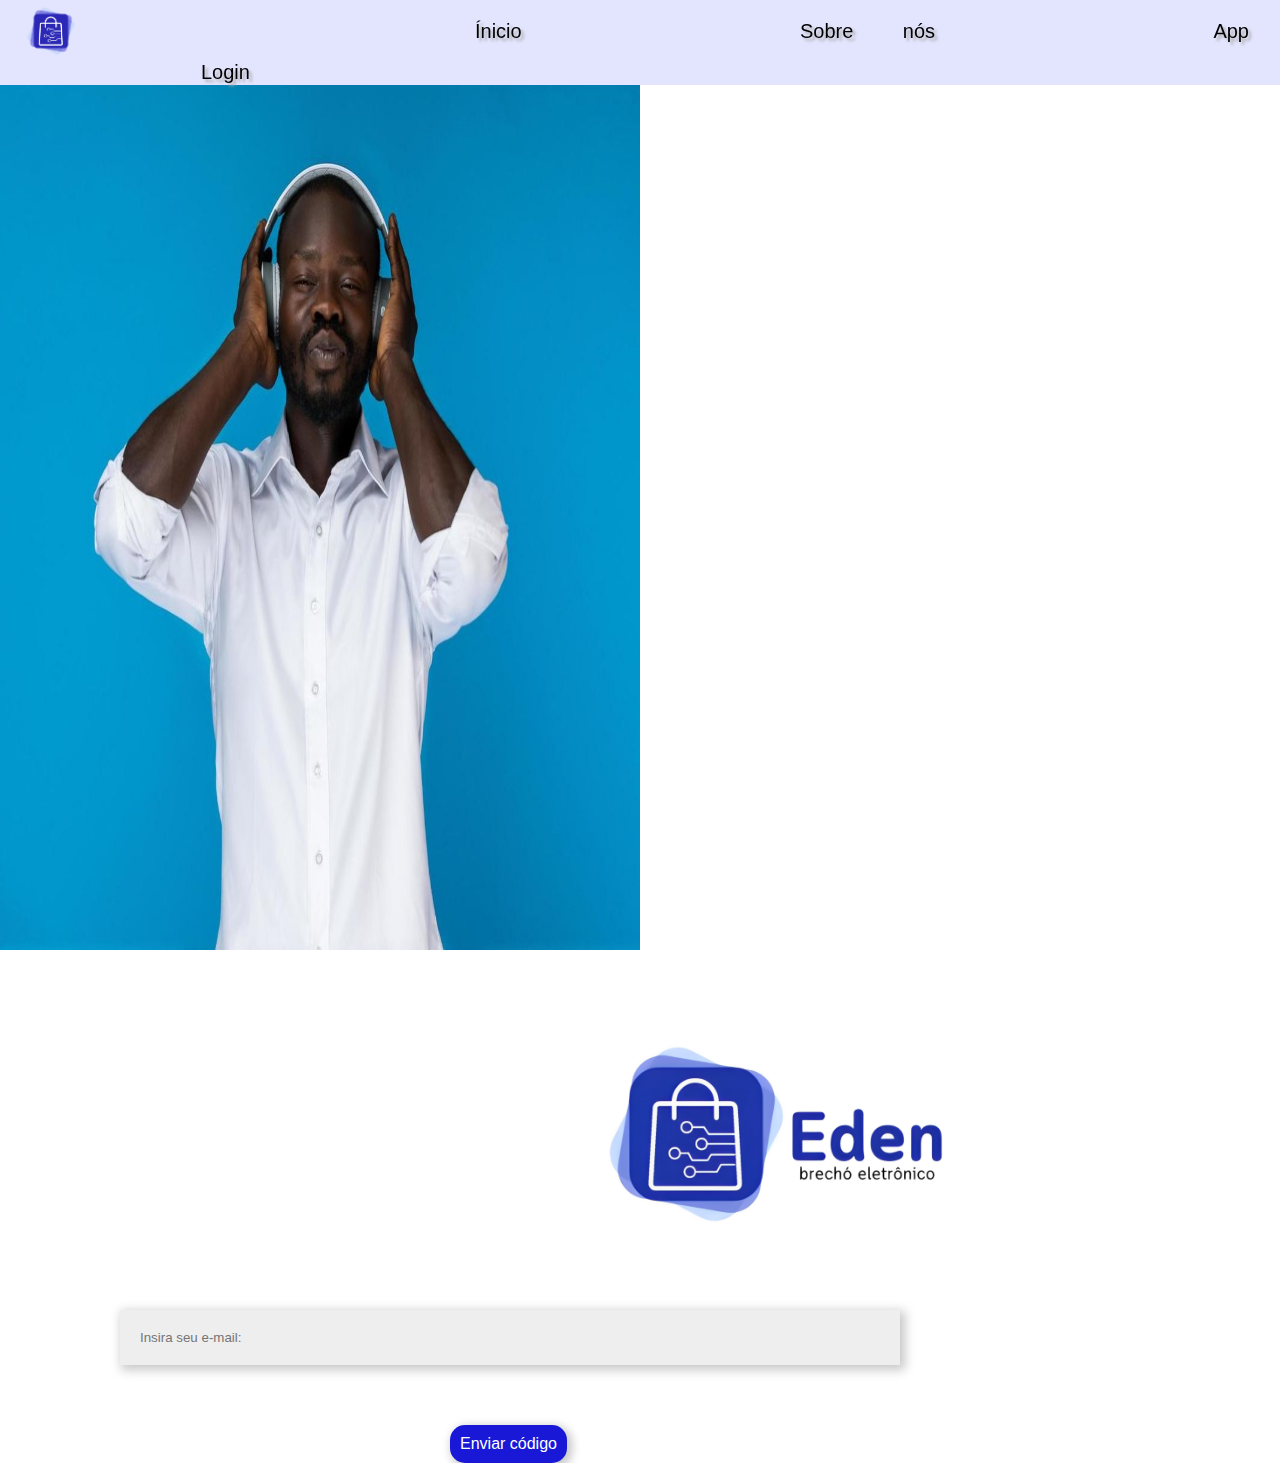
<file: HTML's/edenRedefinirSenha.html>
<!DOCTYPE html>
<html lang="pt-br">
<head>
    <meta charset="UTF-8">
    <meta name="viewport" content="width=device-width, initial-scale=1.0">
    <title>Redefinir Senha</title>
    <link rel="icon" href="Imagens/EDEN logotipo.png">
    <link rel="stylesheet" href="CSS's/edenRedefinirSenha.css">
</head>
<body>
    <!-- NavBar -->
    <div class="sticky navbar">
        <a href="edenInicio.html"><img style="margin-left: 20px;" src="Imagens/EDEN logotipo png.png" alt="Ícone app Eden" id="icone-eden"></a>
        <a id="item" style="margin-left: 24.7%;" href="edenInicio.html">Ínicio</a>
        <a id="item" style="margin-left: 200px;"href="edenInicio.html#sobreNos">Sobre nós</a>
        <a id="item" style="margin-left: 200px;"href="edenInicio.html#app">App</a>
        <a id="item" style="margin-left: 200px;"href="edenLogin.html">Login</a>
    </div>

    <!-- Imagens -->
    <img src="Imagens/Homem fone-de-ouvido.jpg" alt="" class="imgHomem">

    <img src="Imagens/Wallpaper Eden.png" alt="" class="imgEden">

    <!-- Campo para e-mail -->
    <form action="">
        <input class="box" type="email" name="femail" id="" placeholder="Insira seu e-mail:">

    <!-- Botão -->
    <a href="" class="enviar">Enviar código</a>
</body>
</html>
</file>
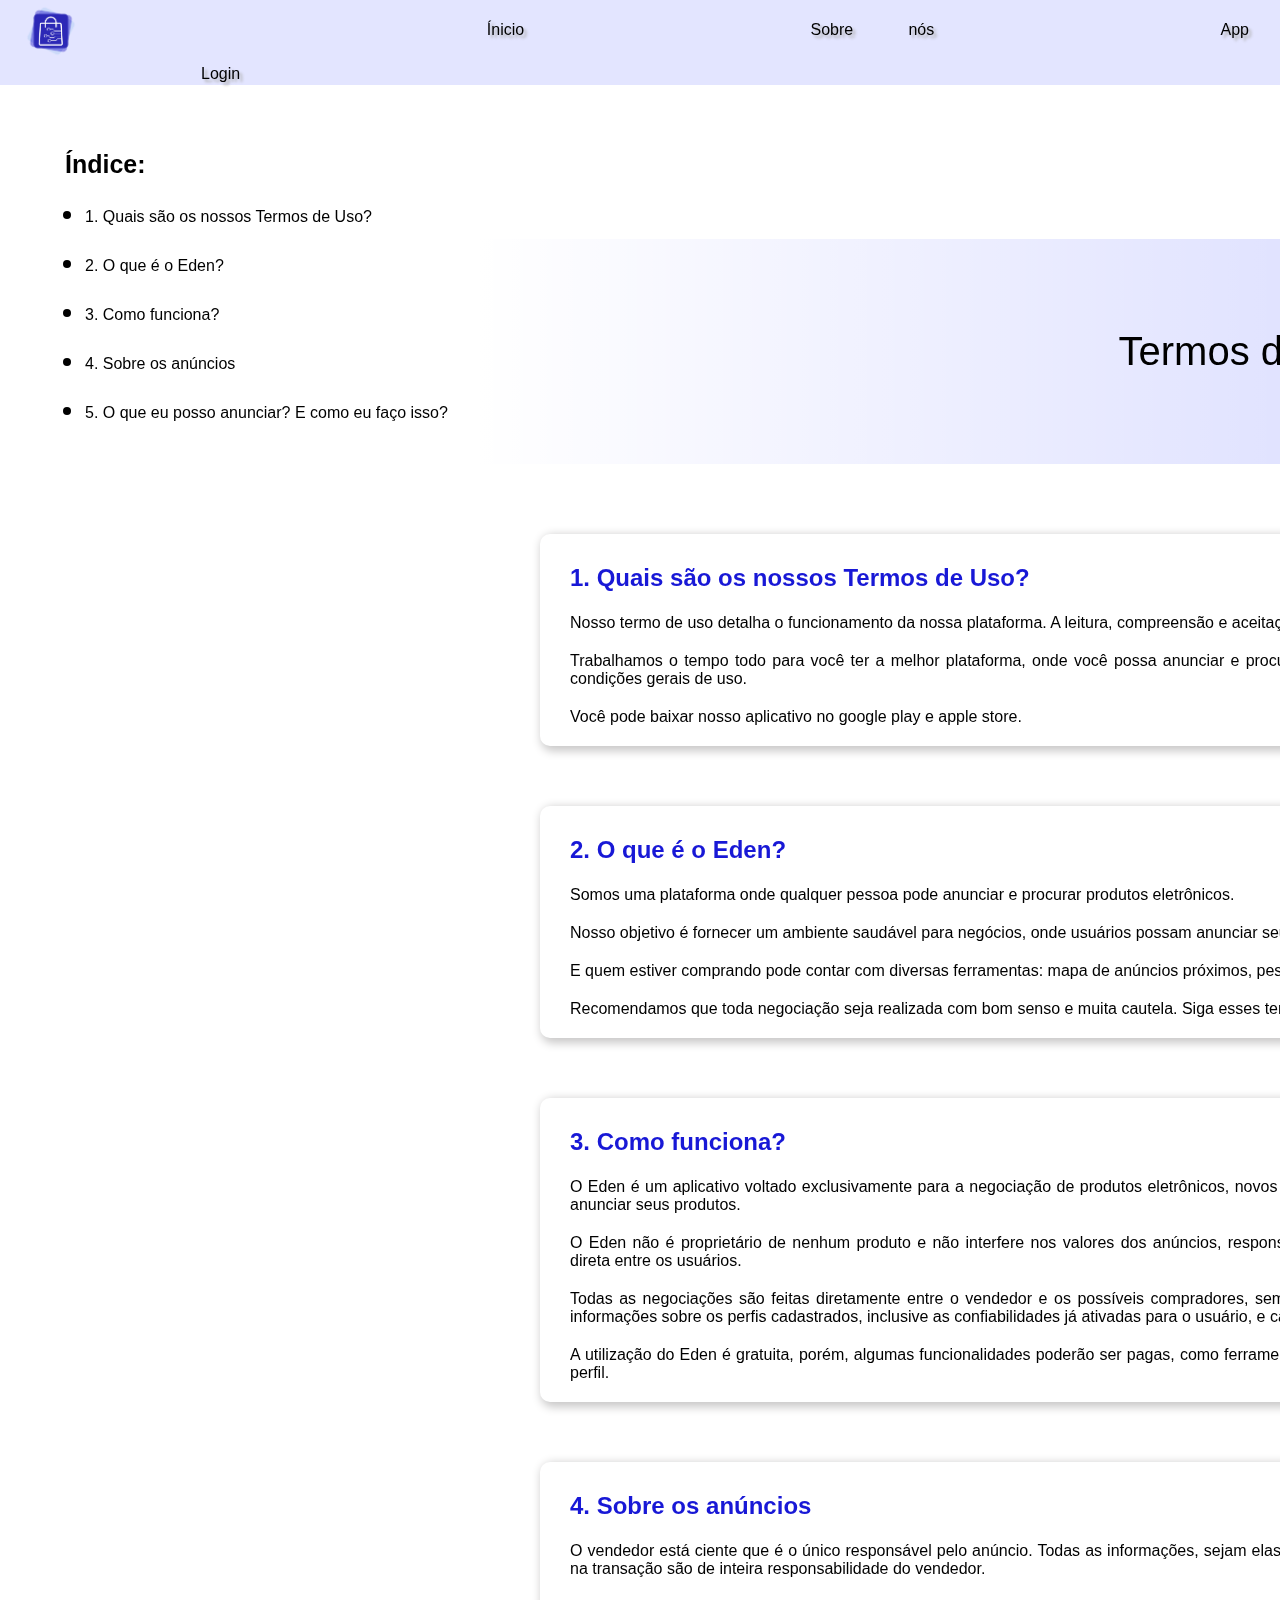
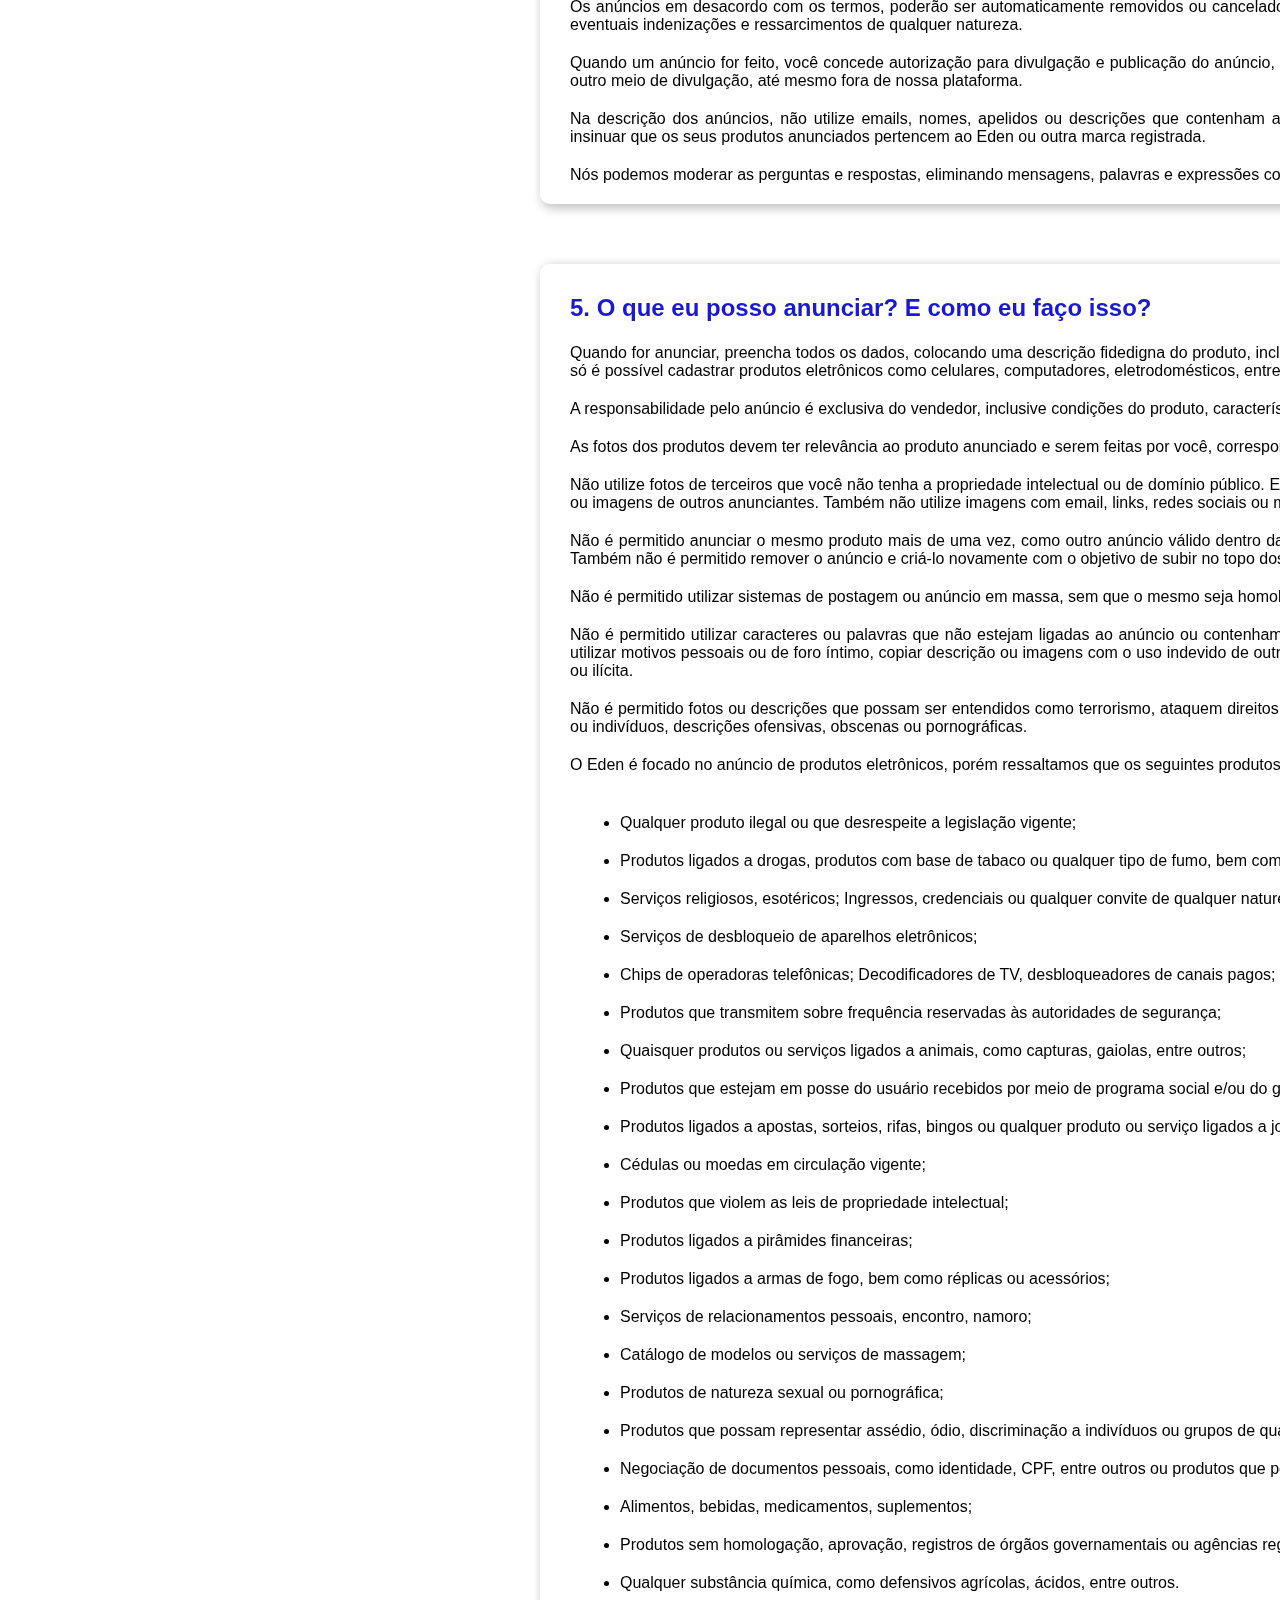
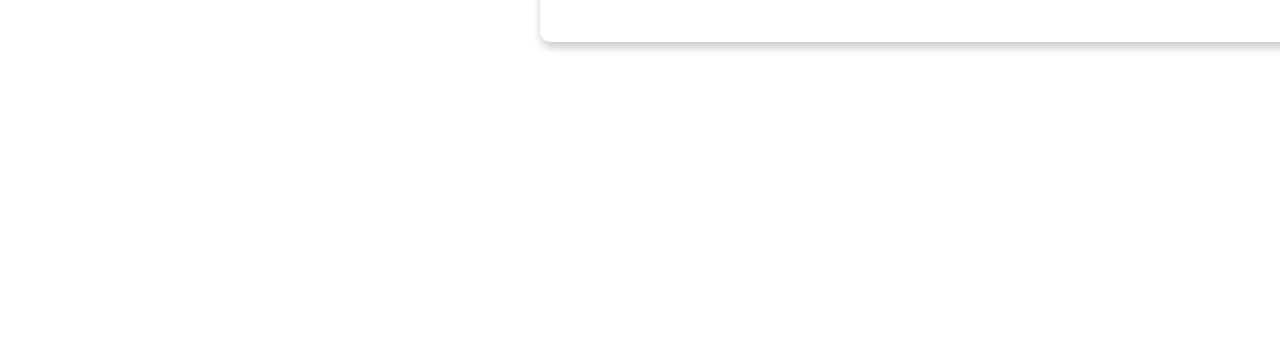
<file: HTML's/edenTermosdeUso.html>
<!DOCTYPE html>
<html lang="pt-br">
<head>
    <meta charset="UTF-8">
    <meta name="viewport" content="width=device-width, initial-scale=1.0">
    <link rel="stylesheet" href="CSS's/edenTermosdeUso.css">
    <link rel="icon" href="Imagens/EDEN logotipo.png">
    <title>Termos de Uso</title>
</head>
<body>
    <!-- NavBar -->
    <div class="sticky navbar">
        <a href="edenInicio.html"><img style="margin-left: 20px;" src="Imagens/EDEN logotipo png.png" alt="Ícone app Eden" id="icone-eden"></a>
        <a style="margin-left: 25%;" href="edenInicio.html">Ínicio</a>
        <a style="margin-left: 200px;" href="edenInicio.html#sobreNos">Sobre nós</a>
        <a style="margin-left: 200px;" href="edenInicio.html#app">App</a>
        <a style="margin-left: 200px;" href="edenLogin.html">Login</a>
    </div>

    <!-- Indice -->
    <aside class="indice">
            <ul class="ulIndice"><strong>Índice:</strong>
                <li><a href="#topico1">1. Quais são os nossos Termos de Uso?</a></li>
                <li><a href="#topico2">2. O que é o Eden?</a></li>
                <li><a href="#topico3">3. Como funciona?</a></li>
                <li><a href="#topico4">4. Sobre os anúncios</a></li>
                <li><a href="#topico5">5. O que eu posso anunciar? E como eu faço isso?</a></li>
            </ul>
    </aside>

    <!-- PARTE PRINCIPAL -->
    <div class="body">
        <!-- Header -->
        <header id="topico1">
            Termos de Uso
        </header>

        <!-- Tópicos -->
        <div class="box">
            <h2 id="topico2">1. Quais são os nossos Termos de Uso?</h2>
            <p>Nosso termo de uso detalha o funcionamento da nossa plataforma. A leitura, compreensão e aceitação destes termos são imprescindíveis para seu cadastro e utilização dos serviços.</p>
            <p>Trabalhamos o tempo todo para você ter a melhor plataforma, onde você possa anunciar e procurar eletrônicos. Para que isso ocorra bem, é muito importante conhecer nossos termos e condições gerais de uso.</p>
            <p class="marginBox">Você pode baixar nosso aplicativo no google play e apple store.</p>
        </div>

        <div class="box">
            <h2 id="topico3">2. O que é o Eden?</h2>
            <p>Somos uma plataforma onde qualquer pessoa pode anunciar e procurar produtos eletrônicos.</p>
            <p>Nosso objetivo é fornecer um ambiente saudável para negócios, onde usuários possam anunciar seus produtos sem burocracia, com muita praticidade e segurança.</p>
            <p>E quem estiver comprando pode contar com diversas ferramentas: mapa de anúncios próximos, pesquisa avançada e monitoramento de produtos.</p>
            <p class="marginBox">Recomendamos que toda negociação seja realizada com bom senso e muita cautela. Siga esses termos e avalie os riscos.</p>
        </div>

        <div class="box">
            <h2 id="topico4">3. Como funciona?</h2>
            <p>O Eden é um aplicativo voltado exclusivamente para a negociação de produtos eletrônicos, novos e usados. Qualquer pessoa pode instalar gratuitamente o aplicativo para iOS ou Android e anunciar seus produtos.</p>
            <p>O Eden não é proprietário de nenhum produto e não interfere nos valores dos anúncios, responsabilizando-se apenas pela disponibilização das ferramentas necessárias para negociação direta entre os usuários.</p>
            <p>Todas as negociações são feitas diretamente entre o vendedor e os possíveis compradores, sem que haja intereferência ou intermediação do Eden neste processo. O Eden disponibiliza informações sobre os perfis cadastrados, inclusive as confiabilidades já ativadas para o usuário, e cada comprador/vendedor pode analisar estes dados para decidir sobre a negociação.</p>
            <p class="marginBox">A utilização do Eden é gratuita, porém, algumas funcionalidades poderão ser pagas, como ferramentas para destacar os seus anúncios ou aumentar a quantidade de anúncios permitidos por perfil.</p>
        </div>

        <div class="box">
            <h2 id="topico5">4. Sobre os anúncios</h2>
            <p>O vendedor está ciente que é o único responsável pelo anúncio. Todas as informações, sejam elas a procedência, qualidade, originalidade, entrega e pelos tributos que poderão ser incluídos na transação são de inteira responsabilidade do vendedor.</p>
            <p>Os anúncios em desacordo com os termos, poderão ser automaticamente removidos ou cancelados e o anunciante deverá arcar com as consequências penais e administrativas, bem como eventuais indenizações e ressarcimentos de qualquer natureza.</p>
            <p>Quando um anúncio for feito, você concede autorização para divulgação e publicação do anúncio, inclusive aos serviços de intermediação do Eden, como banners, redes sociais ou qualquer outro meio de divulgação, até mesmo fora de nossa plataforma.</p>
            <p>Na descrição dos anúncios, não utilize emails, nomes, apelidos ou descrições que contenham a palavra Eden, números de telefones, links, endereços e e-mail. Você também não pode insinuar que os seus produtos anunciados pertencem ao Eden ou outra marca registrada.</p>
            <p class="marginBox">Nós podemos moderar as perguntas e respostas, eliminando mensagens, palavras e expressões consideradas agressivas, caluniosas, injuriosas e difamatórias.</p>
        </div>

        <div class="box">
            <h2 id="topico6">5. O que eu posso anunciar? E como eu faço isso?</h2>
            <p>Quando for anunciar, preencha todos os dados, colocando uma descrição fidedigna do produto, incluindo o estado de conservação. O Eden é um portal de produtos ligados à tecnologia, então só é possível cadastrar produtos eletrônicos como celulares, computadores, eletrodomésticos, entre outros.</p>
            <p>A responsabilidade pelo anúncio é exclusiva do vendedor, inclusive condições do produto, características e fotos, por isso sempre coloque informações reais.</p>
            <p>As fotos dos produtos devem ter relevância ao produto anunciado e serem feitas por você, correspondendo fielmente ao produto.</p>
            <p>Não utilize fotos de terceiros que você não tenha a propriedade intelectual ou de domínio público. Evite utilizar imagens idênticas de outros anúncios. Não utilize logotipos, nomes de empresas ou imagens de outros anunciantes. Também não utilize imagens com email, links, redes sociais ou marcas d’água.</p>
            <p>Não é permitido anunciar o mesmo produto mais de uma vez, como outro anúncio válido dentro das diretrizes da plataforma, bem como anunciar o mesmo produto em diferentes categorias. Também não é permitido remover o anúncio e criá-lo novamente com o objetivo de subir no topo dos resultados.</p>
            <p>Não é permitido utilizar sistemas de postagem ou anúncio em massa, sem que o mesmo seja homologado pelo Eden.</p>
            <p>Não é permitido utilizar caracteres ou palavras que não estejam ligadas ao anúncio ou contenham links, sites, e-mails ou qualquer direcionamento para outras plataformas ou redes sociais, utilizar motivos pessoais ou de foro íntimo, copiar descrição ou imagens com o uso indevido de outras empresas e pessoas, colocar à disposição de terceiros conteúdos de publicidade desleal ou ilícita.</p>
            <p>Não é permitido fotos ou descrições que possam ser entendidos como terrorismo, ataquem direitos individuais ou coletivos, ofensas, discriminação a figuras públicas, gupos religiosos, étnicos ou indivíduos, descrições ofensivas, obscenas ou pornográficas.</p>
            <p>O Eden é focado no anúncio de produtos eletrônicos, porém ressaltamos que os seguintes produtos estão terminantemente proibidos, além de penalidades legais poderem ser aplicadas:</p>

                <ul>
                    <li>Qualquer produto ilegal ou que desrespeite a legislação vigente;</li>
                    <li>
                        Produtos ligados a drogas, produtos com base de tabaco ou qualquer tipo de fumo, bem como cigarros eletrônicos;</li>
                    <li>
                        Serviços religiosos, esotéricos;
                        Ingressos, credenciais ou qualquer convite de qualquer natureza (show, festas, eventos, etc);</li>
                    <li>
                        Serviços de desbloqueio de aparelhos eletrônicos;</li>
                    <li>
                        Chips de operadoras telefônicas;
                        Decodificadores de TV, desbloqueadores de canais pagos;</li>
                    <li>
                        Produtos que transmitem sobre frequência reservadas às autoridades de segurança;</li>
                    <li>
                        Quaisquer produtos ou serviços ligados a animais, como capturas, gaiolas, entre outros;</li>
                    <li>
                        Produtos que estejam em posse do usuário recebidos por meio de programa social e/ou do governo;</li>
                    <li>
                        Produtos ligados a apostas, sorteios, rifas, bingos ou qualquer produto ou serviço ligados a jogos de azar;</li>
                    <li>
                        Cédulas ou moedas em circulação vigente;</li>
                    <li>
                        Produtos que violem as leis de propriedade intelectual;</li>
                    <li>
                        Produtos ligados a pirâmides financeiras;</li>
                    <li>
                        Produtos ligados a armas de fogo, bem como réplicas ou acessórios;</li>
                    <li>
                        Serviços de relacionamentos pessoais, encontro, namoro;</li>
                    <li>
                        Catálogo de modelos ou serviços de massagem;</li>
                    <li>
                        Produtos de natureza sexual ou pornográfica;</li>
                    <li>
                        Produtos que possam representar assédio, ódio, discriminação a indivíduos ou grupos de qualquer espécie;</li>
                    <li>
                        Negociação de documentos pessoais, como identidade, CPF, entre outros ou produtos que permitam a produção/falsificação dos mesmos;</li>
                    <li>
                        Alimentos, bebidas, medicamentos, suplementos;</li>
                    <li>
                        Produtos sem homologação, aprovação, registros de órgãos governamentais ou agências regulamentadoras como Anvisa, Inmetro, Anatel, entre outras;</li>
                    <li>
                        Qualquer substância química, como defensivos agrícolas, ácidos, entre outros.</li>
                </ul>
        </div>
    </div>
</body>
</html>
</file>
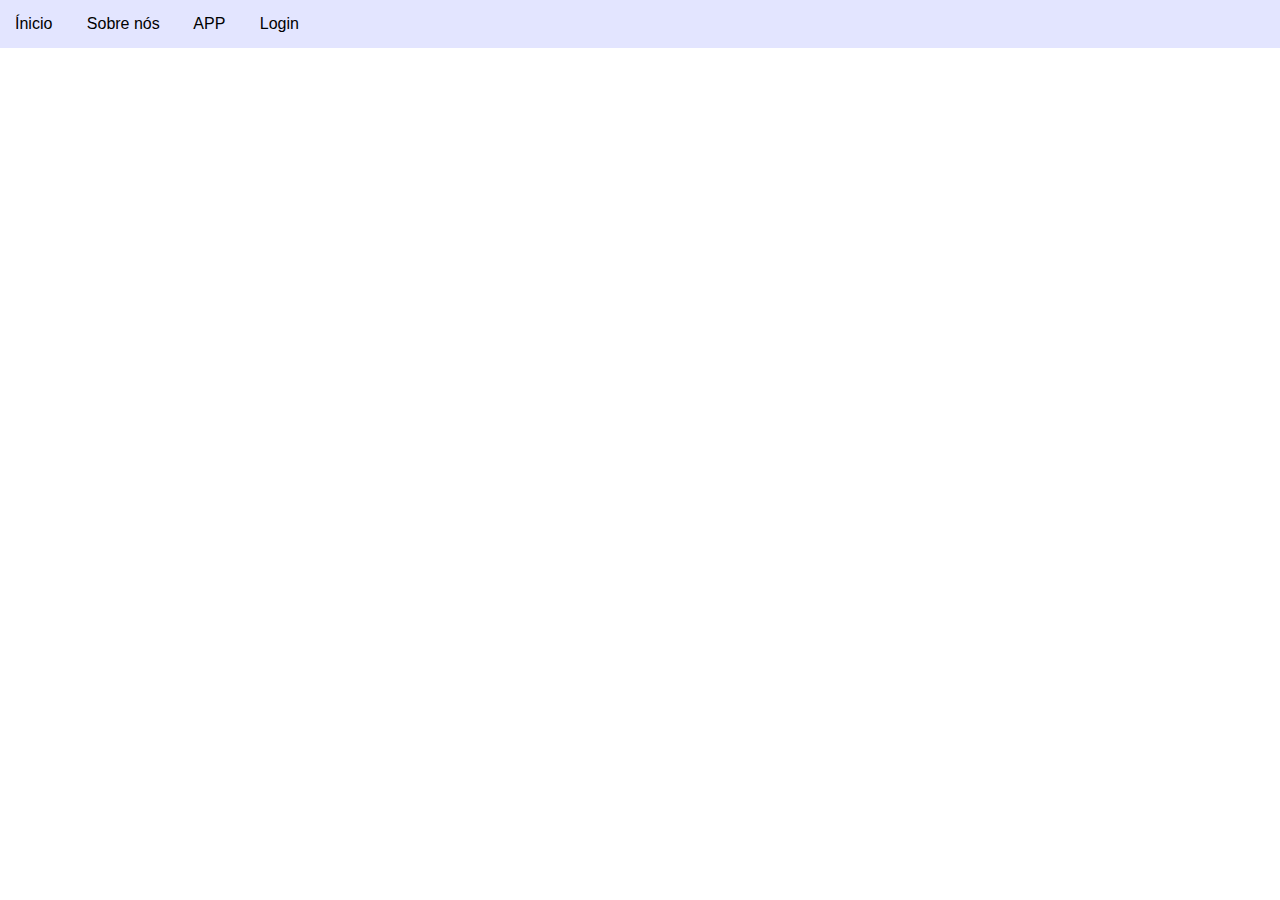
<file: HTML Eden/HTML's/edenAPP.html>
<!DOCTYPE html>
<html lang="pt-br">
<head>
    <meta charset="UTF-8">
    <meta name="viewport" content="width=device-width, initial-scale=1.0">
    <title>APP</title>
    <link rel="icon" href="Imagens/EDEN logotipo.png">
    <link rel="stylesheet" href="CSS's/edenAPP.css">
</head>
<body>
    <div class="sticky">
        <a href="edenInicio.html">Ínicio</a>
        <a href="edenSobreNos.html">Sobre nós</a>
        <a>APP</a>
        <a href="edenLogin.html">Login</a>
    </div>
</body>
</html>
</file>
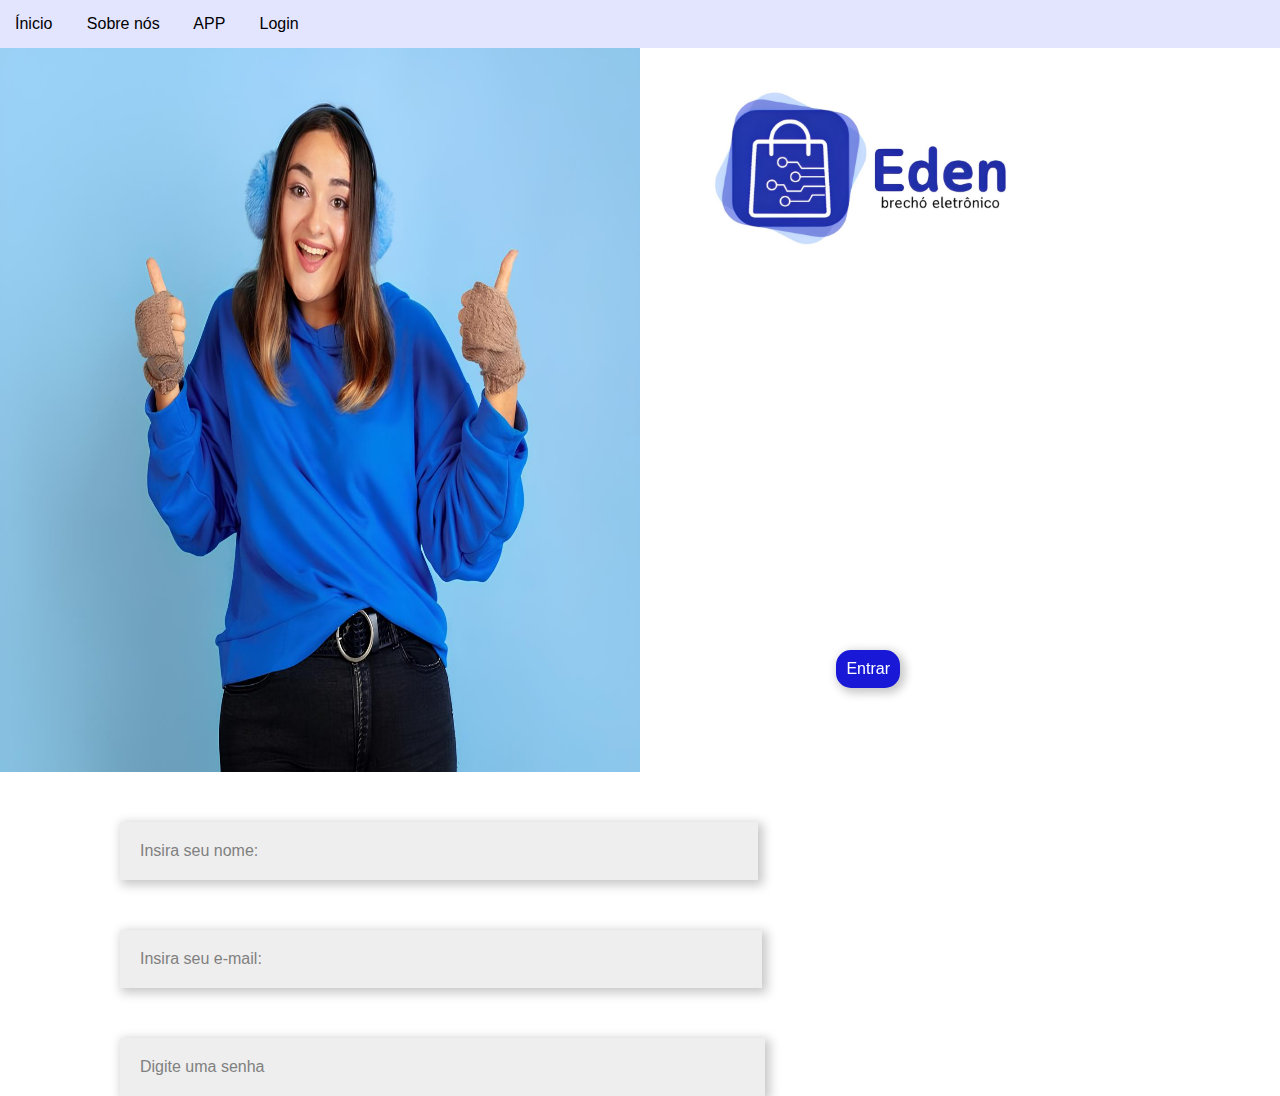
<file: HTML Eden/HTML's/edenCadastro.html>
<!DOCTYPE html>
<html lang="pt-br">
<head>
    <meta charset="UTF-8">
    <meta name="viewport" content="width=device-width, initial-scale=1.0">
    <title>Cadastro</title>
    <link rel="icon" href="Imagens/EDEN logotipo.png">
    <link rel="stylesheet" href="CSS's/edenCadastro.css">
</head>
<body>
    <div class="sticky">
        <a href="edenInicio.html">Ínicio</a>
        <a href="edenSobreNos.html">Sobre nós</a>
        <a href="edenAPP.html">APP
        </a>
        <a href="edenLogin.html">Login</a>
    </div>

    <img src="Imagens/Mulher feliz.jpg" alt="" class="imgMulher">

    <img src="Imagens/Wallpaper Eden.png" alt="" class="imgEden">

    <p class="box">Insira seu nome:</p>
    <p class="box">Insira seu e-mail:</p>
    <p class="box">Digite uma senha</p>
    
    <a href="" class="entrar">Entrar</a>
</body>
</html>
</file>
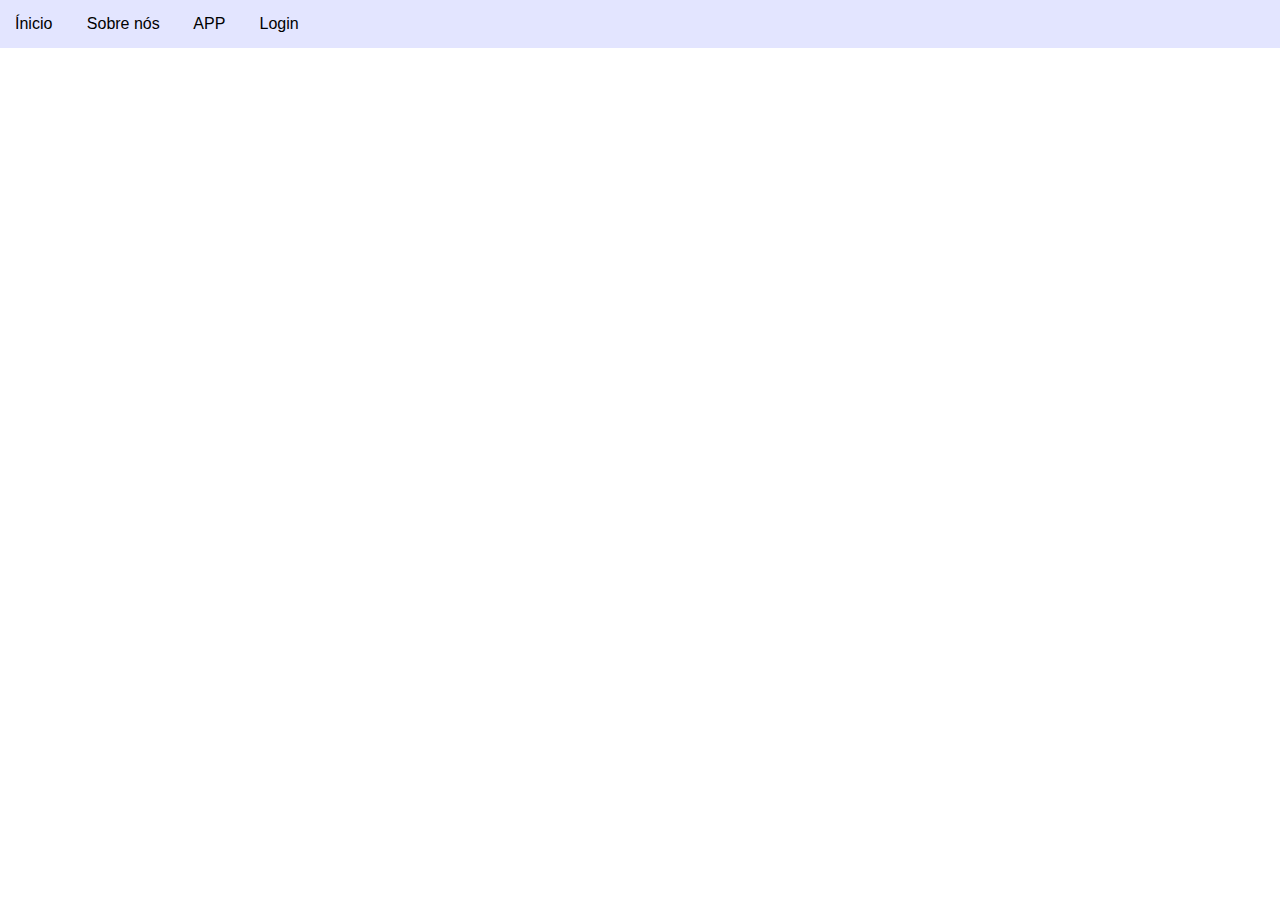
<file: HTML Eden/HTML's/edenInicio.html>
<!DOCTYPE html>
<html lang="pt-br">
<head>
    <meta charset="UTF-8">
    <meta name="viewport" content="width=device-width, initial-scale=1.0">
    <title>Eden</title>
    <link rel="stylesheet" href="CSS's/edenInicio.css">
    <link rel="icon" href="Imagens/EDEN logotipo.png">
</head>
<body>
    <div class="sticky">
        <a>Ínicio</a>
        <a href="edenSobreNos.html">Sobre nós</a>
        <a href="edenAPP.html">APP
        </a>
        <a href="edenLogin.html">Login</a>
    </div>
</body>
</html>
</file>
<file: TesteServletEden/edenServlet/src/main/webapp/edenLogin.css>
* {
    margin: 0;
    padding: 0;
    box-sizing: border-box;
    font-family: 'Montserrat', sans-serif;
}

body {
    background: linear-gradient(to right, white, #0088ff);
    display: flex;
    align-items: center;
    justify-content: center;
    flex-direction: column;
    height: 680px;
}

/* Nav-Bar */
.main-header {
    background-color: white;
    padding: 10px 0;
    border-bottom: 1px solid #0073ff;
    position: fixed;
    top: 0;
    z-index: 1000;
    width: 100%;
}

nav ul {
    list-style: none;
    padding: 0;
    display: flex;
    justify-content: center;
    align-items: center;
    margin: 0;
}

nav ul li {
    margin: 0 15px;
}

nav ul li a {
    text-decoration: none;
    color: #0073ff;
    font-weight: bold;
    padding: 10px 15px;
    border-radius: 0px 0px 5px 5px;
    transition: background-color 0.3s, color 0.3s;
}

nav ul li a:hover {
    background-color: #6897f3;
    color: white;
}

nav ul li a:active {
    background-color: #555;
    color: white;
}


/* Container, forms e button */
.container {
    background-color: white;
    border-radius: 30px;
    box-shadow: 0 5px 15px rgb(0, 0, 0, 0.35);
    position: relative;
    overflow: hidden;
    width: 768px;
    max-width: 100%;
    min-height: 480px;
}

.container p {
    font-size: 14px;
    line-height: 20px;
    margin: 20px;
}

.container span {
    font-size: 12px;
}

.container a {
    color: #0073ff;
    font-size: 13px;
    font-weight: bold;
    text-decoration: none;
}

.container button {
    background-color: #0095ff;
    color: #fff;
    font-size: 12px;
    padding: 10px 45px;
    border: 1px solid transparent;
    border-radius: 8px;
    font-weight: bold;
    margin-top: 10px;
    text-transform: uppercase;
    cursor: pointer;
}

.container button.oculto {
    background-color: transparent;
    border-color: white;
}

.container form {
    background-color: white;
    display: flex;
    align-items: center;
    justify-content: center;
    flex-direction: column;
    padding: 0 40px;
    height: 100%;
}

.container input {
    background-color: #eee;
    border: none;
    font-size: 13px;
    border-radius: 8px;
    padding: 10px 15px;
    margin: 8px 0;
    width: 100%;
    outline: none;
}

/* Form Login e Cadastro */
.form {
    position: absolute;
    top: 0;
    height: 100%;
    transition: all 0.6s ease-in-out;
}

.login {
    left: 0;
    width: 50%;
    z-index: 2;
}

.container.active .cadastro{
    opacity: 1;
    z-index: 5;
    transform: translateX(100%);
    animation: move 0.6s;
}

.cadastro {
    right: 45%;
}

@keyframes move{
    0%, 49.99%{
        opacity: 0;
        z-index: 1;
    }
    50%, 100%{
        opacity: 1;
        z-index: 5;
    }
}

/* Mensagem Lateral */
.mensagemBotao {
    position: relative;
    top: 20px;
}

/* Alterar mensagens transições */
.alternar {
    height: 100%;
    background: linear-gradient(to right, hsl(205, 100%, 66%), #0084ff);
    position: relative;
    right: 100%;
    width: 200%;
    color: white;
    transform: translateX(0);
    transition: all 0.6ss ease-in-out;
}

.container.active .alternar {
    transform: translateX(50%);
}

.alternar-container {
    position: absolute;
    top: 0;
    left: 50%;
    height: 100%;
    width: 50%;
    overflow: hidden;
    transition: all 0.6s ease-in-out;
    border-radius: 100px 0 0 100px;
    z-index: 1000;
}

.container.active .alternar-container {
    transform: translateX(-100%);
    border-radius: 0 100px 100px 0;
}

.alternar-painel {
    position: absolute;
    width: 50%;
    height: 100%;
    display: flex;
    justify-content: center;
    align-items: center;
    flex-direction: column;
    padding: 0 30px;
    text-align: center;
    top: 0;
    transform: translateX(0);
    transition: all 0.6s ease-in-out;
}

.container.active .alternar-esquerda {
    transform: translateX(0);
}

.container.active .alternar-direita {
    transform: translateX(200%);
}

.alternar-esquerda {
    transform: translateX(-200%);
}

.alternar-direita {
    right: 0;
    transform: translateX(0);
}

/* Footer */
footer {
    position: relative;
    top: 60px;
    color: white;
}
</file>
